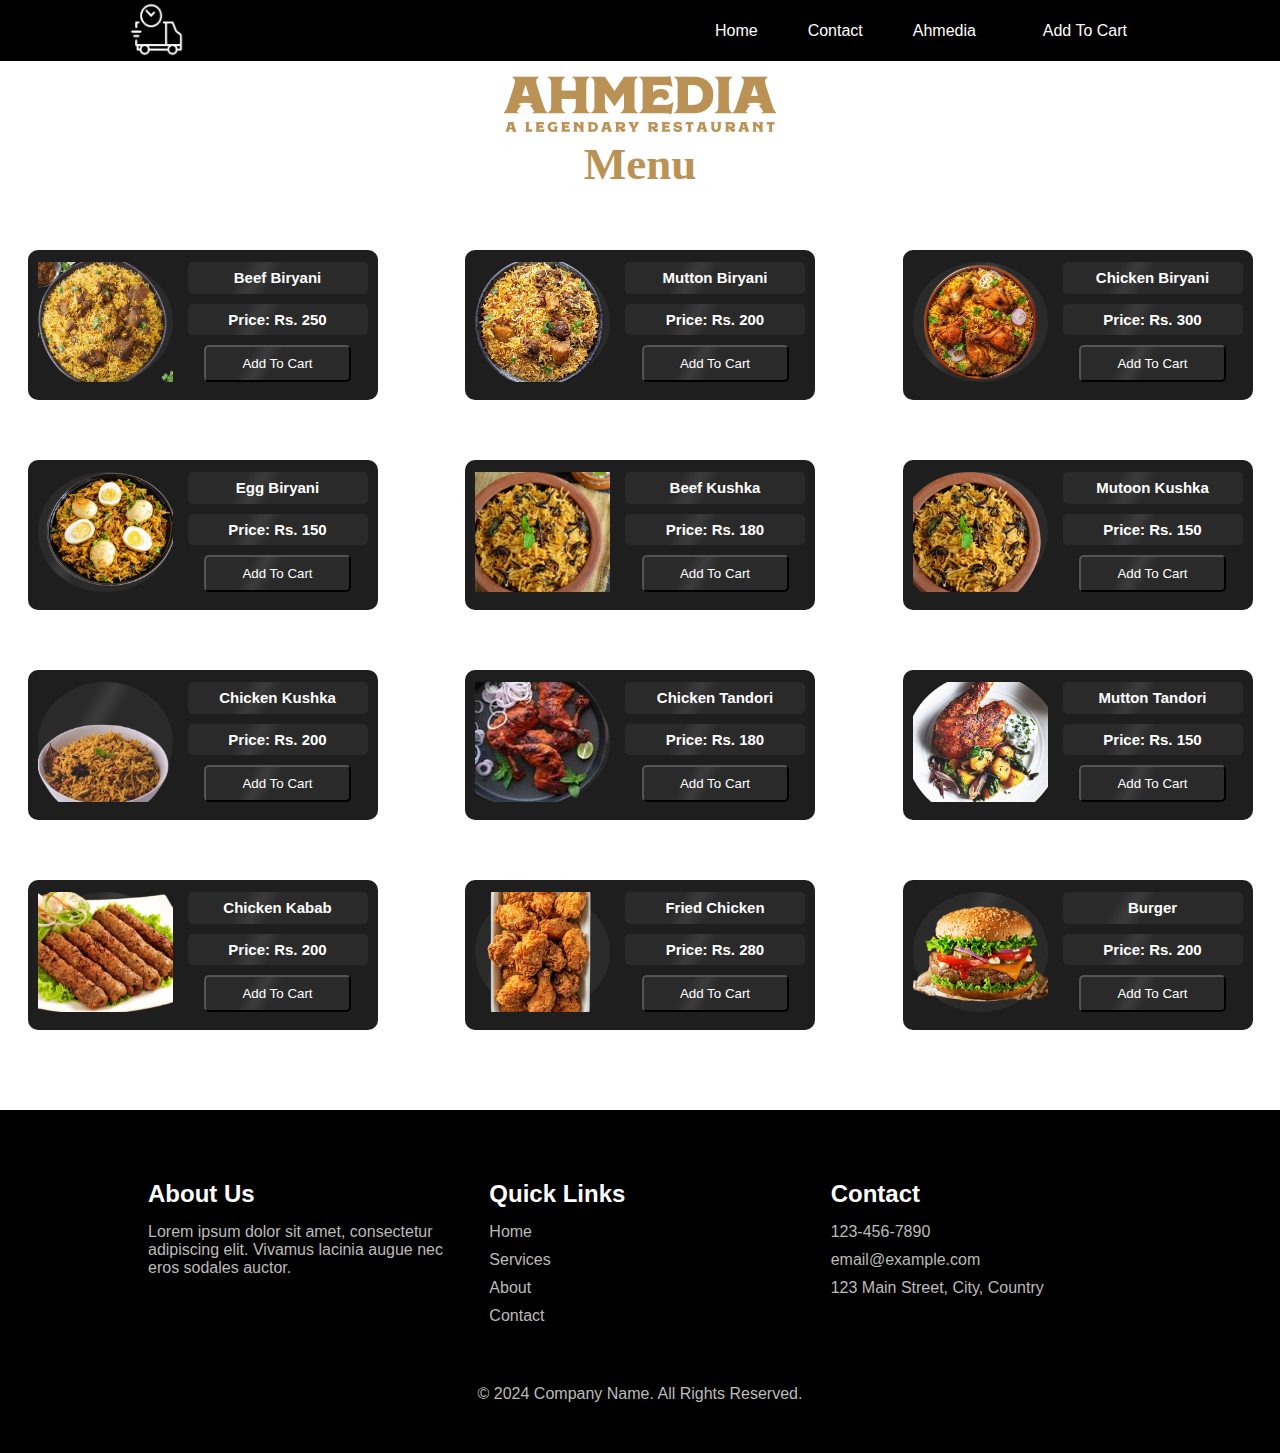
<file: ahmedia.html>
<!DOCTYPE html>
<html lang="en">

<head>
    <meta charset="UTF-8">
    <meta name="viewport" content="width=device-width, initial-scale=1.0">
    <title>Document</title>
    <link rel="stylesheet" href="hotel.css">
</head>

<body>

    <!-- --------------------navigation bar------------------------ -->

    <nav class="navbar">
        <div class="logo">
            <img src="image of img/Product_Delivery_Truck_White_Icon_HD_PNG-removebg-preview.png" alt="">
        </div>
        <div class="search-container">
            <!-- <input type="text" class="search-input" placeholder="Search..."> -->
        </div>
        <div class="menu-toggle" id="mobile-menu">
            <span class="bar"></span>
            <span class="bar"></span>
            <span class="bar"></span>
        </div>
        <ul class="nav-links">
            <li><a href="index.html">Home</a></li>
            <li><a href="contact.html">Contact</a></li>
            <li class="dropdown">
                <a href="ahmedia.html" class="dropbtn">Ahmedia</a>
                <ul class="dropdown-content" style="list-style:none;;">
                    <li><a href="zaitoon.html">Zaitoon</a></li>
                    <li><a href="saisangeeth.html">Sai Sangeet</a></li>
                    <li><a href="star.html">Star Biryani</a></li>
                    <li><a href="rahman.html">Rahmaniya</a></li>
                </ul>
            </li>
            <li><a href="cart.html">Add To Cart</a></li>
        </ul>
    </nav>

    <!-- ----------------------------main page------------------------------>


    <section class="about-home" style="margin-top: 70px;">
        <img src="image of img/ahmedia-logo.png" alt="">
        <h1>Menu</h1>
    </section>
    <!-- -----------------------------------------food cards---------------------------------- -->

    <div class="cards-container">

        <div class="product">
            <div class="product-image"><img src="food non-veg/Mutton_Biryani_Recipe-removebg-preview.png" alt=""></div>
            <div class="product-details">
                <h1 class="product-name">Beef Biryani</h1>
                <h1 class="product-price">Price: Rs. 250</h1>
                <button class="add-to-cart-btn" onclick="addToCart('Beef Biryani', 250)">Add To Cart</button>
            </div>
        </div>

        <div class="product">
            <div class="product-image"><img src="food non-veg/mutton-biryani.png" alt=""></div>
            <div class="product-details">
                <h1 class="product-name">Mutton Biryani</h1>
                <h1 class="product-price">Price: Rs. 200</h1>
                <button class="add-to-cart-btn" onclick="addToCart('Mutton Biryani', 200)">Add To Cart</button>
            </div>
        </div>

        <div class="product">
            <div class="product-image"><img src="food non-veg/chicken-biryani.png" alt=""></div>
            <div class="product-details">
                <h1 class="product-name">Chicken Biryani</h1>
                <h1 class="product-price">Price: Rs. 300</h1>
                <button class="add-to-cart-btn" onclick="addToCart('Chicken Biryani', 300)">Add To Cart</button>
            </div>
        </div>

        <div class="product">
            <div class="product-image"><img src="food non-veg/Egg_Biryani-removebg-preview.png" alt=""></div>
            <div class="product-details">
                <h1 class="product-name">Egg Biryani</h1>
                <h1 class="product-price">Price: Rs. 150</h1>
                <button class="add-to-cart-btn" onclick="addToCart('Egg Biryani', 150)">Add To Cart</button>
            </div>
        </div>

        <div class="product">
            <div class="product-image"><img
                    src="food non-veg/Kuska Biryani _ Kuska Rice using Dum Method - Tickling Palates.jpeg" alt=""></div>
            <div class="product-details">
                <h1 class="product-name">Beef Kushka</h1>
                <h1 class="product-price">Price: Rs. 180</h1>
                <button class="add-to-cart-btn" onclick="addToCart('Beef Kushka', 180)">Add To Cart</button>
            </div>
        </div>

        <div class="product">
            <div class="product-image"><img
                    src="food non-veg/Kuska_Biryani___Kuska_Rice_using_Dum_Method_-_Tickling_Palates-removebg-preview.png"
                    alt=""></div>
            <div class="product-details">
                <h1 class="product-name">Mutoon Kushka</h1>
                <h1 class="product-price">Price: Rs. 150</h1>
                <button class="add-to-cart-btn" onclick="addToCart('Mutoon Kushka', 150)">Add To Cart</button>
            </div>
        </div>

        <div class="product">
            <div class="product-image"><img
                    src="food non-veg/Kuska_Rice_Recipe__Plain_Biryani__-_Spice_Up_The_Curry-removebg-preview.png"
                    alt=""></div>
            <div class="product-details">
                <h1 class="product-name">Chicken Kushka</h1>
                <h1 class="product-price">Price: Rs. 200</h1>
                <button class="add-to-cart-btn" onclick="addToCart('Chicken Kushka', 200)">Add To Cart</button>
            </div>
        </div>

        <div class="product">
            <div class="product-image"><img src="food non-veg/chicken_tandoori_half-removebg-preview.png" alt=""></div>
            <div class="product-details">
                <h1 class="product-name">Chicken Tandori</h1>
                <h1 class="product-price">Price: Rs. 180</h1>
                <button class="add-to-cart-btn" onclick="addToCart('Chicken Tandori', 180)">Add To Cart</button>
            </div>
        </div>

        <div class="product">
            <div class="product-image"><img src="food non-veg/chicken_chilly-removebg-preview (1).png" alt=""></div>
            <div class="product-details">
                <h1 class="product-name">Mutton Tandori</h1>
                <h1 class="product-price">Price: Rs. 150</h1>
                <button class="add-to-cart-btn" onclick="addToCart('Mutton Tandori', 150)">Add To Cart</button>
            </div>
        </div>

        <div class="product">
            <div class="product-image"><img src="food non-veg/chicken_seekh_kabab-removebg-preview.png" alt=""></div>
            <div class="product-details">
                <h1 class="product-name">Chicken Kabab</h1>
                <h1 class="product-price">Price: Rs. 200</h1>
                <button class="add-to-cart-btn" onclick="addToCart('Chicken Kabab', 200)">Add To Cart</button>
            </div>
        </div>

        <div class="product">
            <div class="product-image"><img src="food non-veg/Fried-Chicken.png" alt=""></div>
            <div class="product-details">
                <h1 class="product-name">Fried Chicken</h1>
                <h1 class="product-price">Price: Rs. 280</h1>
                <button class="add-to-cart-btn" onclick="addToCart('Fried Chicken', 280)">Add To Cart</button>
            </div>
        </div>

        <div class="product">
            <div class="product-image"><img src="main-page-food/burger.png" alt=""></div>
            <div class="product-details">
                <h1 class="product-name">Burger</h1>
                <h1 class="product-price">Price: Rs. 200</h1>
                <button class="add-to-cart-btn" onclick="addToCart('Burger', 200)">Add To Cart</button>
            </div>
        </div>
    </div>

    <!-- -----------------------------footer secti0n------------------------ -->

    <footer class="footer">
        <div class="footer-content">
            <div class="footer-section about">
                <h2>About Us</h2>
                <p>Lorem ipsum dolor sit amet, consectetur adipiscing elit. Vivamus lacinia augue nec eros sodales
                    auctor.</p>
            </div>
            <div class="footer-section links">
                <h2>Quick Links</h2>
                <ul>
                    <li><a href="#">Home</a></li>
                    <li><a href="#">Services</a></li>
                    <li><a href="#">About</a></li>
                    <li><a href="#">Contact</a></li>
                </ul>
            </div>
            <div class="footer-section contact">
                <h2>Contact</h2>
                <ul>
                    <li><i class="fa fa-phone"></i> 123-456-7890</li>
                    <li><i class="fa fa-envelope"></i> email@example.com</li>
                    <li><i class="fa fa-map-marker"></i> 123 Main Street, City, Country</li>
                </ul>
            </div>
        </div>
        <div class="footer-bottom">
            <p>&copy; 2024 Company Name. All Rights Reserved.</p>
            <div class="social-icons">
                <a href="#" class="social-icon"><i class="fab fa-facebook-f"></i></a>
                <a href="#" class="social-icon"><i class="fab fa-twitter"></i></a>
                <a href="#" class="social-icon"><i class="fab fa-linkedin-in"></i></a>
                <a href="#" class="social-icon"><i class="fab fa-instagram"></i></a>
            </div>
        </div>
    </footer>



    <script>
//  -------------------------hamburger-----------------

        const mobileMenu = document.getElementById('mobile-menu');
        const navLinks = document.querySelector('.nav-links');

        mobileMenu.addEventListener('click', () => {
            navLinks.classList.toggle('active');
        });

        // ---------------------------------------card function----------------

        const cart = JSON.parse(localStorage.getItem('cart')) || [];

        function addToCart(itemName, itemPrice) {
            cart.push({ name: itemName, price: itemPrice });
            localStorage.setItem('cart', JSON.stringify(cart));
            alert(`${itemName} added to cart!`);
        }
    </script>
</body>

</html>
</file>
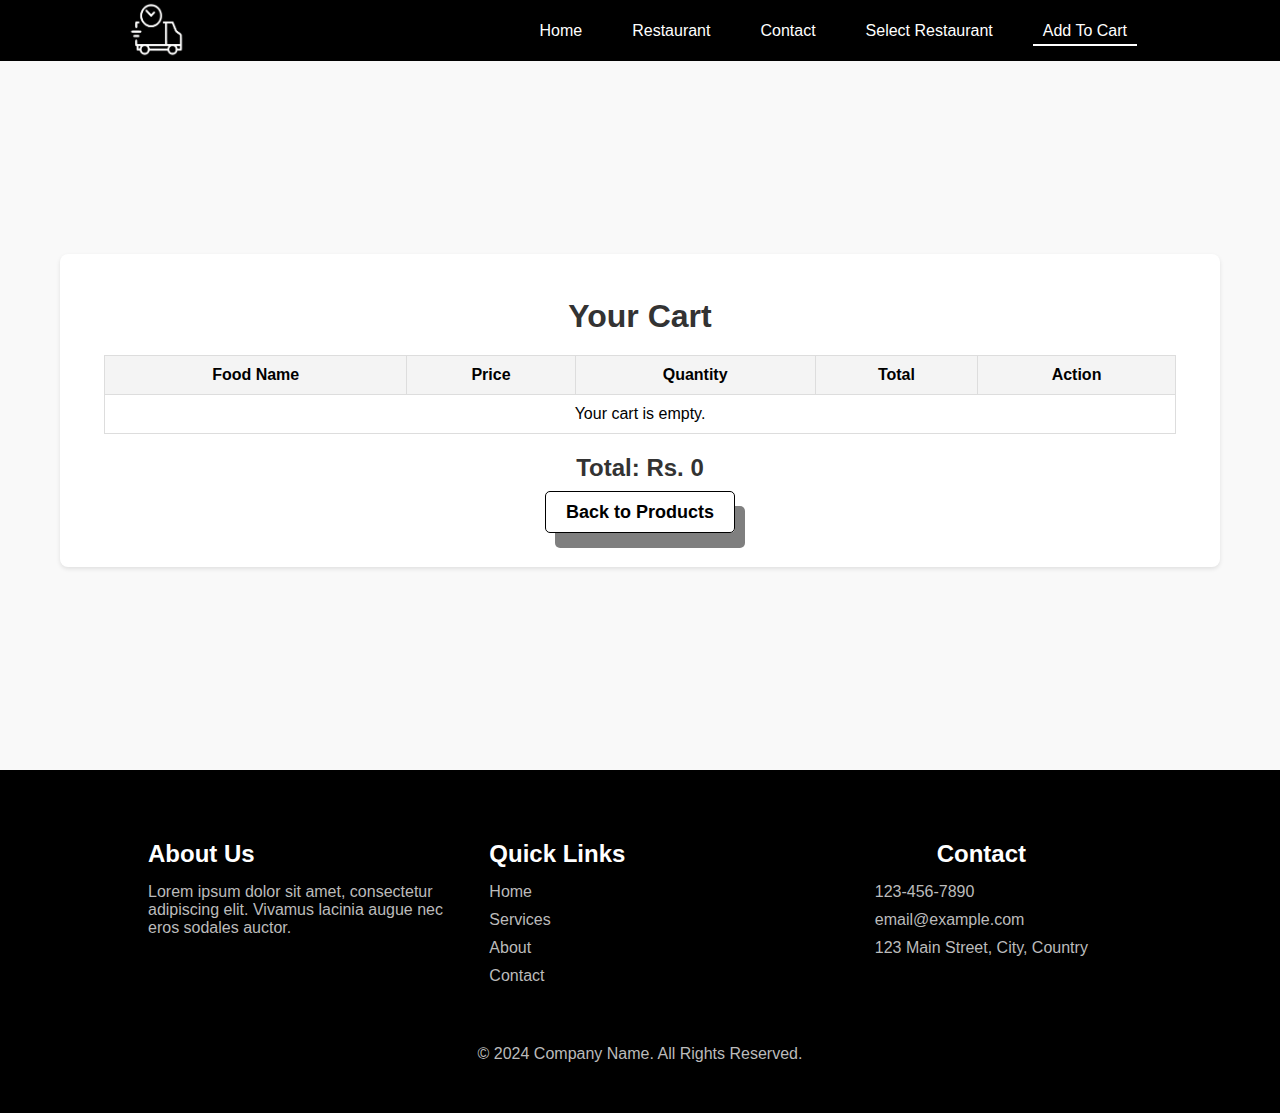
<file: cart.html>
<!DOCTYPE html>
<html lang="en">

<head>
    <meta charset="UTF-8">
    <meta name="viewport" content="width=device-width, initial-scale=1.0">
    <title>Cart Page</title>
    <link rel="stylesheet" href="style.css">
    <style>
        .cart-page {
            padding: 20px;
            max-width: 1200px;
            margin: 0 auto;
        }

        .cart-container {
            /* height: auto; */
            background: #fff;
            padding: 44px;
            border-radius: 8px;
            box-shadow: 0 2px 4px rgba(0, 0, 0, 0.1);
        }

        h1 {
            text-align: center;
            color: #333;
        }

        #cart-items {
            margin-top: 20px;
            border-collapse: collapse;
            width: 100%;
        }

        #cart-items th,
        #cart-items td {
            border: 1px solid #ddd;
            padding: 10px;
            text-align: center;
        }

        #cart-items th {
            background-color: #f4f4f4;
            font-weight: bold;
        }

        .total {
            text-align: center;
            font-size: 1.5rem;
            margin-top: 20px;
            color: #333;
        }

        .back-link {
            margin-top: 20px;
            text-align: center;
        }

        .back-link a {
            text-decoration: none;
            color: #000;
            font-weight: bold;
        }

        .quantity-buttons {
            display: flex;
            justify-content: center;
            align-items: center;
            gap: 10px;
        }

        .quantity-buttons button {
            padding: 5px 10px;
            background-color: #ff6f61;
            color: #fff;
            border: none;
            border-radius: 5px;
            cursor: pointer;
        }

        .quantity-buttons button:hover {
            background-color: #e0554e;
        }
    </style>
</head>

<body style="font-family: Arial, sans-serif;background: #f9f9f9;">
    <!-- --------------------naivation bar------------------- -->
    <nav class="navbar">
        <div class="logo">
            <img src="image of img/Product_Delivery_Truck_White_Icon_HD_PNG-removebg-preview.png" alt="">
        </div>
        <div class="search-container">
            <!-- <input type="text" class="search-input" placeholder="Search..."> -->
        </div>
        <div class="menu-toggle" id="mobile-menu">
            <span class="bar"></span>
            <span class="bar"></span>
            <span class="bar"></span>
        </div>
        <ul class="nav-links">
            <li><a href="index.html">Home</a></li>
            <!-- <li><a href="#">Portfolio</a></li> -->
            <li><a href="services.html">Restaurant</a></li>
            <li><a href="contact.html">Contact</a></li>
            <li class="dropdown">
                <a href="ahmedia.html" class="dropbtn">Select Restaurant</a>
                <ul class="dropdown-content" style="list-style:none;;">
                    <li><a href="ahmedia.html">Ahmedia</a></li>
                    <a href="zaitoon.html">Zaitoon</a>
                    <li><a href="saisangeeth.html">Sai Sangeet</a></li>
                    <li><a href="star.html">Star Biryani</a></li>
                    <li><a href="rahman.html">Rahmaniya</a></li>
                </ul>
            </li>
            <li><a href="cart.html" class="active">Add To Cart</a></li>
        </ul>
    </nav>
    <!-- ------------------------cart section--------------------------- -->

    <div class="cart-page" style="margin-top: 50px;">
        <div class="cart-container">
            <h1>Your Cart</h1>
            <table id="cart-items">
                <thead>
                    <tr>
                        <th>Food Name</th>
                        <th>Price</th>
                        <th>Quantity</th>
                        <th>Total</th>
                        <th>Action</th>
                    </tr>
                </thead>
                <tbody></tbody>
            </table>
            <div id="total-amount" class="total">Total: Rs. 0</div>
            <div class="back-link">
                <a href="home.html">Back to Products</a>
            </div>
        </div>
    </div>
    <!-- -----------------------------footer section---------------------------- -->

    <footer class="footer">
        <div class="footer-content">
            <div class="footer-section about">
                <h2>About Us</h2>
                <p>Lorem ipsum dolor sit amet, consectetur adipiscing elit. Vivamus lacinia augue nec eros sodales
                    auctor.</p>
            </div>
            <div class="footer-section links">
                <h2>Quick Links</h2>
                <ul>
                    <li><a href="#">Home</a></li>
                    <li><a href="#">Services</a></li>
                    <li><a href="#">About</a></li>
                    <li><a href="#">Contact</a></li>
                </ul>
            </div>
            <div class="footer-section contact">
                <h2>Contact</h2>
                <ul>
                    <li><i class="fa fa-phone"></i> 123-456-7890</li>
                    <li><i class="fa fa-envelope"></i> email@example.com</li>
                    <li><i class="fa fa-map-marker"></i> 123 Main Street, City, Country</li>
                </ul>
            </div>
        </div>
        <div class="footer-bottom">
            <p>&copy; 2024 Company Name. All Rights Reserved.</p>
            <div class="social-icons">
                <a href="#" class="social-icon"><i class="fab fa-facebook-f"></i></a>
                <a href="#" class="social-icon"><i class="fab fa-twitter"></i></a>
                <a href="#" class="social-icon"><i class="fab fa-linkedin-in"></i></a>
                <a href="#" class="social-icon"><i class="fab fa-instagram"></i></a>
            </div>
        </div>
    </footer>






    <script>
        // ------------------------navigation-----------------------
        const mobileMenu = document.getElementById('mobile-menu');
        const navLinks = document.querySelector('.nav-links');

        mobileMenu.addEventListener('click', () => {
            navLinks.classList.toggle('active');
        });

        // --------------------------cart function-------------------
        const cart = JSON.parse(localStorage.getItem('cart')) || [];

        function renderCart() {
            const cartItemsBody = document.querySelector('#cart-items tbody');
            const totalAmount = document.getElementById('total-amount');
            cartItemsBody.innerHTML = '';

            if (cart.length === 0) {
                cartItemsBody.innerHTML = '<tr><td colspan="5">Your cart is empty.</td></tr>';
                totalAmount.textContent = 'Total: Rs. 0';
                return;
            }

            let grandTotal = 0;

            cart.forEach((item, index) => {
                // Validate item fields
                const name = item.name || "Unnamed Item";
                const price = item.price > 0 ? item.price : 0;
                const quantity = item.quantity > 0 ? item.quantity : 1;

                const total = price * quantity; // Calculate total based on validated values
                grandTotal += total;

                const row = document.createElement('tr');

                row.innerHTML = `
               <td>${name}</td>
               <td>Rs. ${price}</td>
               <td>
                   <div class="quantity-buttons">
                       <button onclick="decrementQuantity(${index})">-</button>
                       <span>${quantity}</span>
                       <button onclick="incrementQuantity(${index})">+</button>
                   </div>
               </td>
               <td>Rs. ${total}</td>
               <td><button onclick="removeFromCart(${index})">Remove</button></td>
           `;

                cartItemsBody.appendChild(row);
            });

            totalAmount.textContent = `Total: Rs. ${grandTotal}`;
        }

        function incrementQuantity(index) {
            // Ensure quantity is initialized properly
            cart[index].quantity = cart[index].quantity > 0 ? cart[index].quantity + 1 : 1;

            // Persist updated cart to localStorage
            localStorage.setItem('cart', JSON.stringify(cart));
            renderCart();
        }

        function decrementQuantity(index) {
            if (cart[index].quantity > 1) {
                cart[index].quantity -= 1;
            } else {
                cart[index].quantity = 1; // Prevent quantity from going below 1
            }

            // Persist updated cart to localStorage
            localStorage.setItem('cart', JSON.stringify(cart));
            renderCart();
        }

        function removeFromCart(index) {
            cart.splice(index, 1); // Remove item from cart
            localStorage.setItem('cart', JSON.stringify(cart));
            renderCart();
        }

        // Initial render
        renderCart();

    </script>
</body>

</html>
</file>
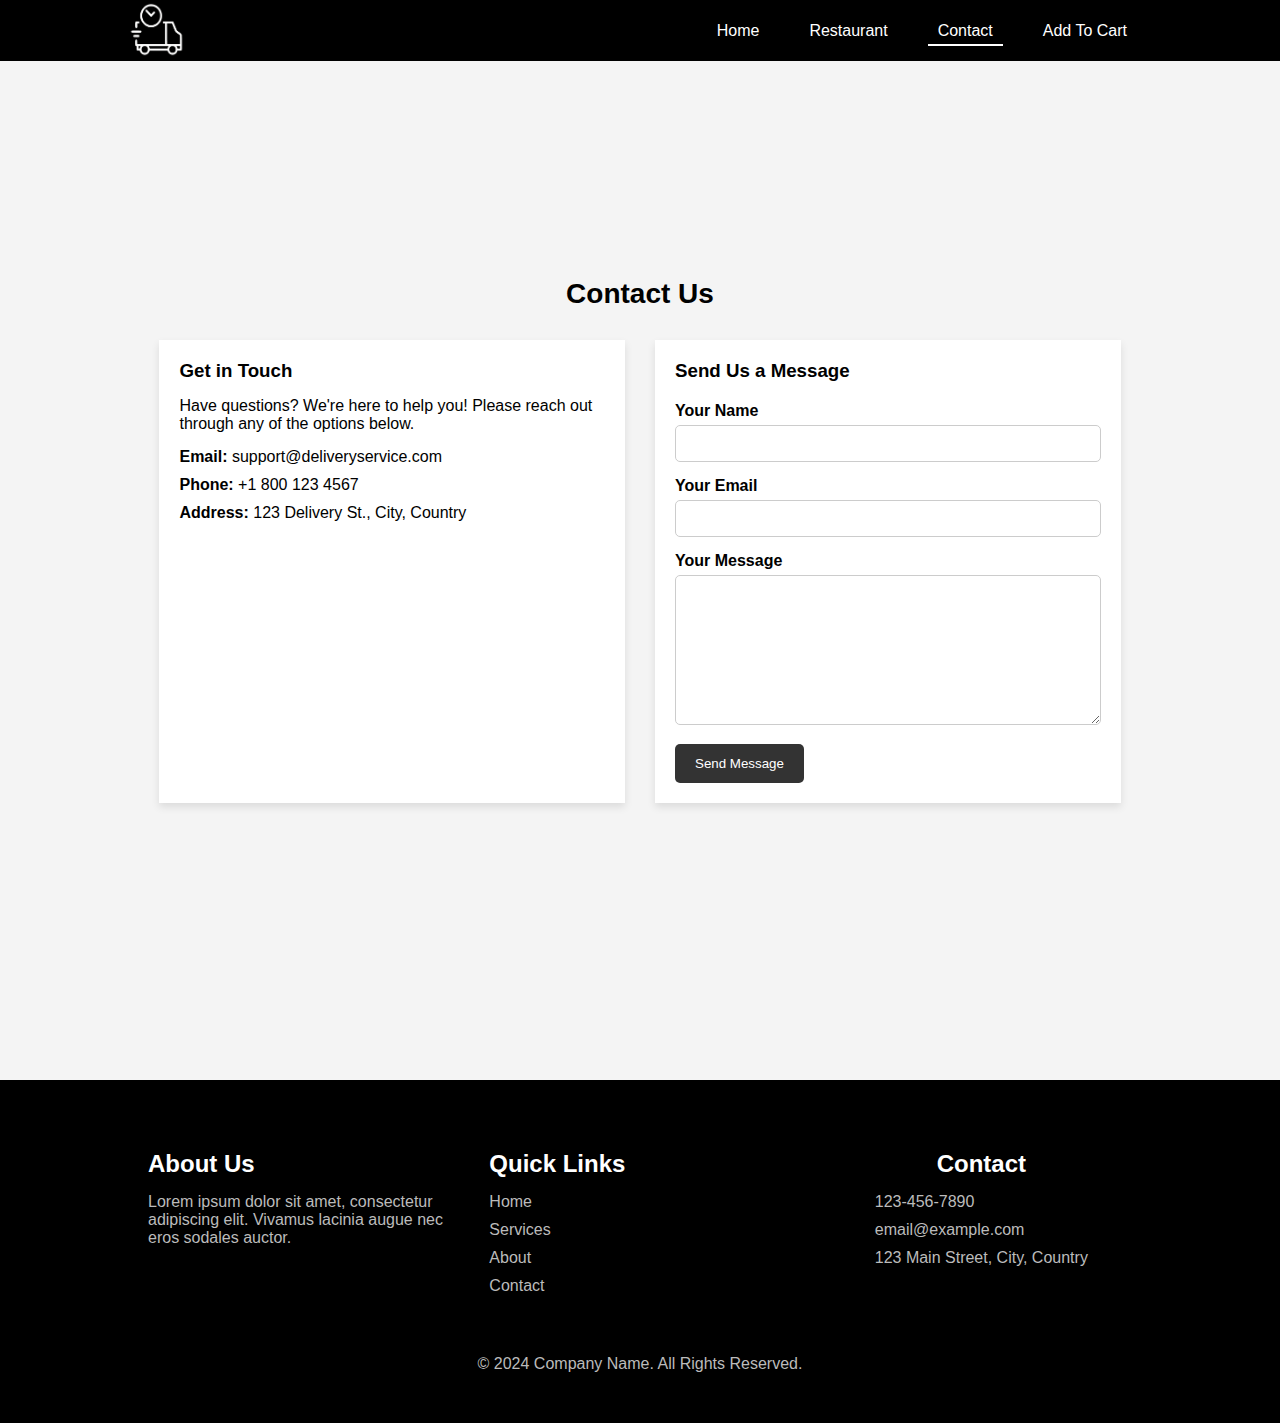
<file: contact.html>
<!DOCTYPE html>
<html lang="en">

<head>
    <meta charset="UTF-8">
    <meta name="viewport" content="width=device-width, initial-scale=1.0">
    <title>Document</title>
    <link rel="stylesheet" href="style.css">
</head>

<body>

    <!-- --------------------naivation bar------------------- -->
    <nav class="navbar">
        <div class="logo">
            <img src="image of img/Product_Delivery_Truck_White_Icon_HD_PNG-removebg-preview.png" alt="">
        </div>
        <div class="search-container">
            <!-- <input type="text" class="search-input" placeholder="Search..."> -->
        </div>
        <div class="menu-toggle" id="mobile-menu">
            <span class="bar"></span>
            <span class="bar"></span>
            <span class="bar"></span>
        </div>
        <ul class="nav-links">
            <li><a href="index.html">Home</a></li>
            <!-- <li><a href="#">Portfolio</a></li> -->
            <li><a href="services.html">Restaurant</a></li>
            <li><a href="contact.html" class="active">Contact</a></li>
            <li><a href="cart.html">Add To Cart</a></li>
        </ul>
    </nav>

    <!-- ================================main--------------------------------- -->
    <main class="contact-main">
        <section class="contact-section">
            <h2>Contact Us</h2>
            <div class="contact-container">
                <div class="contact-info">
                    <h3>Get in Touch</h3>
                    <p>Have questions? We're here to help you! Please reach out through any of the options below.</p>
                    <ul>
                        <li><strong>Email:</strong> support@deliveryservice.com</li>
                        <li><strong>Phone:</strong> +1 800 123 4567</li>
                        <li><strong>Address:</strong> 123 Delivery St., City, Country</li>
                    </ul>
                </div>
                <div class="contact-form">
                    <h3>Send Us a Message</h3>
                    <form action="#">
                        <div class="form-group">
                            <label for="name">Your Name</label>
                            <input type="text" id="name" name="name" required>
                        </div>
                        <div class="form-group">
                            <label for="email">Your Email</label>
                            <input type="email" id="email" name="email" required>
                        </div>
                        <div class="form-group">
                            <label for="message">Your Message</label>
                            <textarea id="message" name="message" required></textarea>
                        </div>
                        <button type="submit">Send Message</button>
                    </form>
                </div>
            </div>
        </section>
    </main>

    <!-- ----------------------------------------------footer section---------------------------- -->

    <footer class="footer">
        <div class="footer-content">
            <div class="footer-section about">
                <h2>About Us</h2>
                <p>Lorem ipsum dolor sit amet, consectetur adipiscing elit. Vivamus lacinia augue nec eros sodales
                    auctor.</p>
            </div>
            <div class="footer-section links">
                <h2>Quick Links</h2>
                <ul>
                    <li><a href="#">Home</a></li>
                    <li><a href="#">Services</a></li>
                    <li><a href="#">About</a></li>
                    <li><a href="#">Contact</a></li>
                </ul>
            </div>
            <div class="footer-section contact">
                <h2>Contact</h2>
                <ul>
                    <li><i class="fa fa-phone"></i> 123-456-7890</li>
                    <li><i class="fa fa-envelope"></i> email@example.com</li>
                    <li><i class="fa fa-map-marker"></i> 123 Main Street, City, Country</li>
                </ul>
            </div>
        </div>
        <div class="footer-bottom">
            <p>&copy; 2024 Company Name. All Rights Reserved.</p>
            <div class="social-icons">
                <a href="#" class="social-icon"><i class="fab fa-facebook-f"></i></a>
                <a href="#" class="social-icon"><i class="fab fa-twitter"></i></a>
                <a href="#" class="social-icon"><i class="fab fa-linkedin-in"></i></a>
                <a href="#" class="social-icon"><i class="fab fa-instagram"></i></a>
            </div>
        </div>
    </footer>

    <script src="java.js"></script>
</body>

</html>
</file>
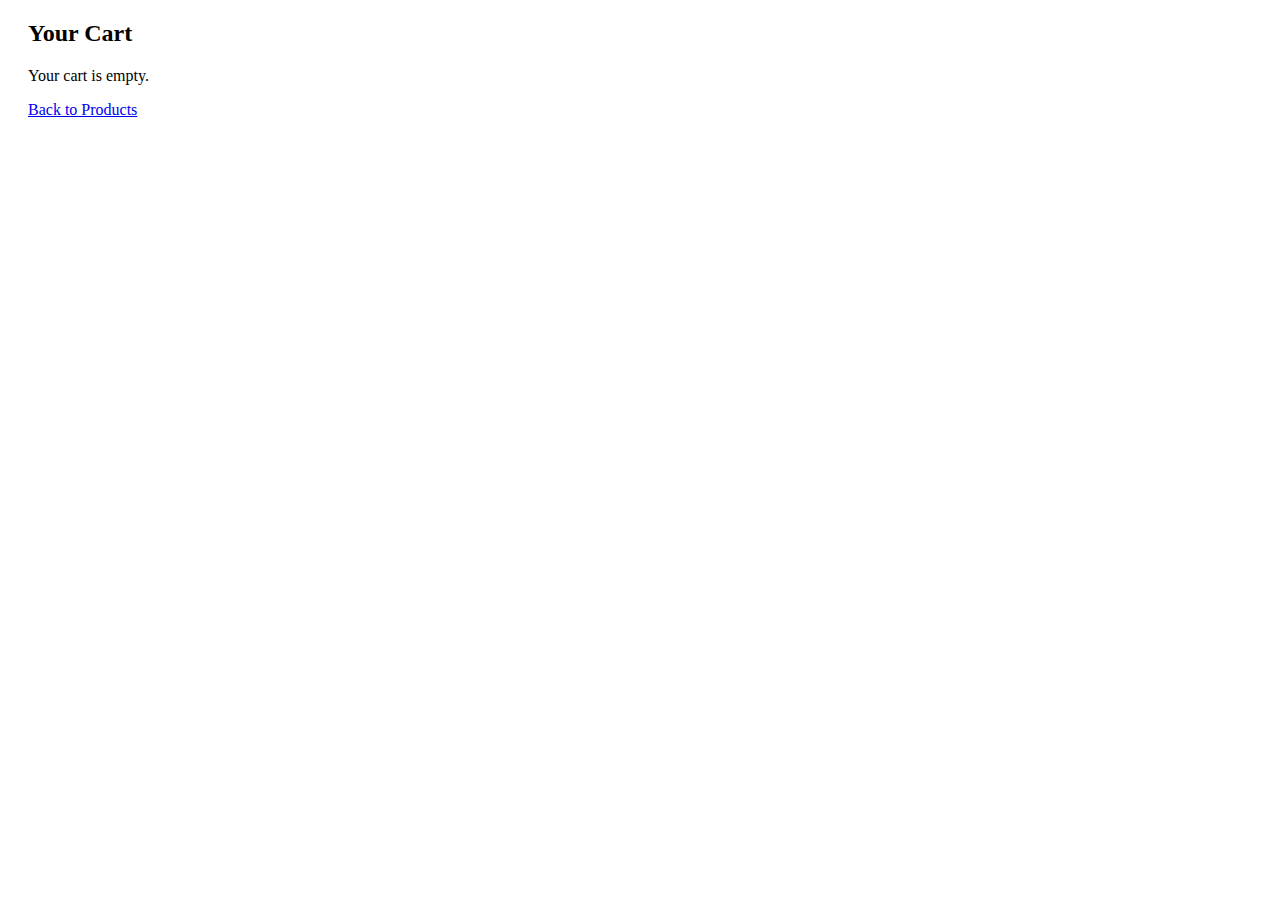
<file: just.html>
<!DOCTYPE html>
<html lang="en">
<head>
    <meta charset="UTF-8">
    <meta name="viewport" content="width=device-width, initial-scale=1.0">
    <title>Cart Page</title>
    <style>
             .cards-container {
            width: 100%;
            height: auto;
            min-height: 100vh;
            display: flex;
            flex-wrap: wrap;
            justify-content: space-evenly;
            align-items: center;
            gap: 60px;
            align-content: center;
            margin-bottom: 20px;
        }

        .card {
            width: 350px;
            height: 150px;
            border-radius: 10px;
            background: #1e1e1e;
            box-shadow: 0 1px 25px rgba(255, 255, 255, 0.1);
            display: flex;
            flex-direction: row;
            justify-content: space-between;
            padding: 12px 10px;
        }

        .card-1 {
            width: 135px;
            height: 120px;
            background: linear-gradient(120deg,
                    #2a2a2a 30%,
                    #3a3a3a 38%,
                    #3a3a3a 40%,
                    #2a2a2a 48%);
            border-radius: 50%;
            background-size: 200% 100%;
            background-position: 100% 0;
            animation: load89234 2s infinite;
        }

        .card-1 img {
            width: 100%;
            height: 100%;
            object-fit: cover;
        }

        .card-2 {
            width: 180px;
            height: 120px;
            display: flex;
            flex-direction: column;
            justify-content: center;
            align-items: center;
            gap: 10px;
        }

        .h1, .h2 {
            width: 100%;
            height: 35px;
            border-radius: 5px;
            background: linear-gradient(120deg,
                    #2a2a2a 30%,
                    #3a3a3a 38%,
                    #3a3a3a 40%,
                    #2a2a2a 48%);
            animation: load89234 2s infinite;
            display: flex;
            justify-content: center;
            align-items: center;
            color: #fff;
            font-size: 15px;
        }

        .card-2 button {
            width: 147px;
            height: 40px;
            color: white;
            border-radius: 5px;
            background: linear-gradient(120deg,
                    #2a2a2a 30%,
                    #3a3a3a 38%,
                    #3a3a3a 40%,
                    #2a2a2a 48%);
            animation: load89234 2s infinite;
        }

        .card-2 button:hover {
            color: black;
            background: linear-gradient(120deg, #e5e5e5 30%, #f0f0f0 38%, #f0f0f0 40%, #e5e5e5 48%);
        }

        .cart-page {
            margin: 20px;
        }

        .cart-item {
            margin-bottom: 15px;
            background: #f0f0f0;
            padding: 10px;
            border-radius: 5px;
            display: flex;
            justify-content: space-between;
            align-items: center;
        }

        .cart-page button {
            color: white;
            background: #1e1e1e;
            border: none;
            border-radius: 5px;
            padding: 5px 10px;
            cursor: pointer;
        }

        .cart-page button:hover {
            background: #3a3a3a;
        }
    </style>
</head>
<body>

<div class="cart-page">
    <h2>Your Cart</h2>
    <div id="cart-items"></div>
    <a href="judt.html">Back to Products</a>
</div>

<script>
    function renderCart() {
        const cart = JSON.parse(localStorage.getItem('cart')) || [];
        const cartItems = document.getElementById('cart-items');
        cartItems.innerHTML = '';

        if (cart.length === 0) {
            cartItems.innerHTML = '<p>Your cart is empty.</p>';
            return;
        }

        cart.forEach((item, index) => {
            const cartItem = document.createElement('div');
            cartItem.className = 'cart-item';
            cartItem.innerHTML = `
                <span>${item.name} - Rs.${item.price}</span>
                <button onclick="removeFromCart(${index})">Remove</button>
            `;
            cartItems.appendChild(cartItem);
        });
    }

    function removeFromCart(index) {
        let cart = JSON.parse(localStorage.getItem('cart')) || [];
        cart.splice(index, 1);
        localStorage.setItem('cart', JSON.stringify(cart));
        renderCart();
    }

    document.addEventListener('DOMContentLoaded', renderCart);
</script>

</body>
</html>
</file>
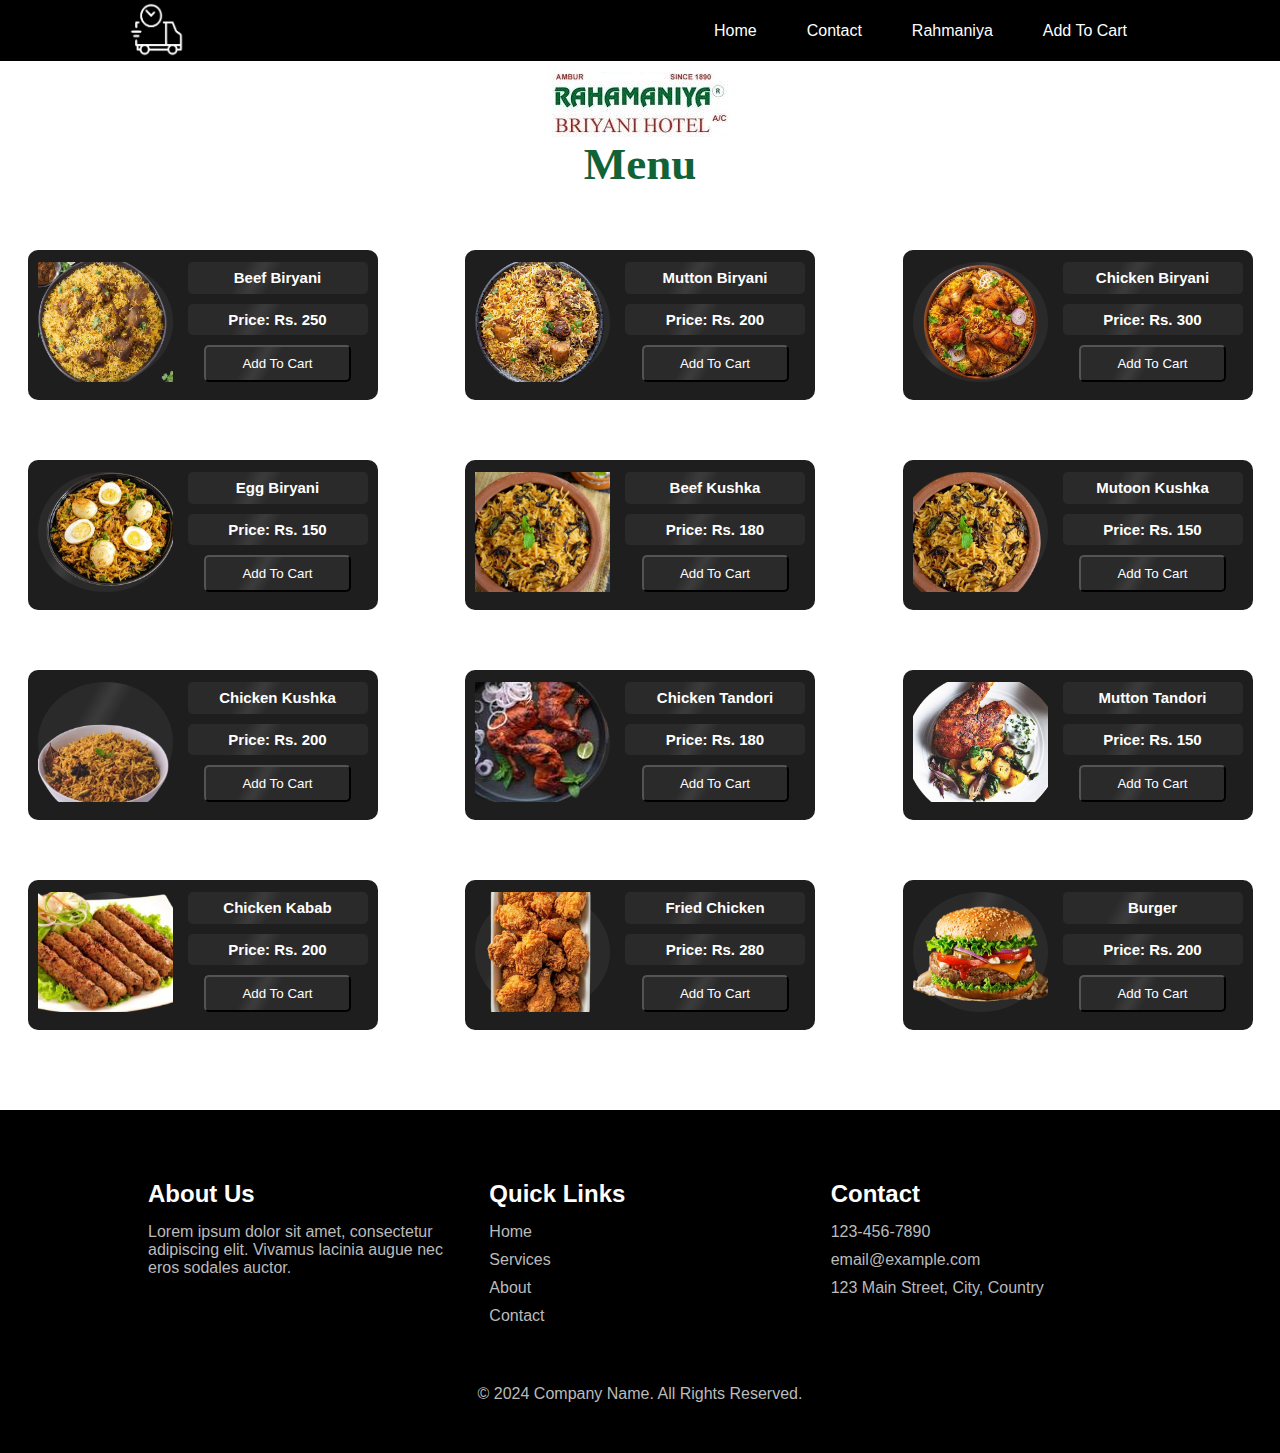
<file: rahman.html>
<!DOCTYPE html>
<html lang="en">

<head>
    <meta charset="UTF-8">
    <meta name="viewport" content="width=device-width, initial-scale=1.0">
    <title>Document</title>
    <link rel="stylesheet" href="hotel.css">
</head>

<body>

    <!-- --------------------navigation bar------------------------ -->

    <nav class="navbar">
        <div class="logo">
            <img src="image of img/Product_Delivery_Truck_White_Icon_HD_PNG-removebg-preview.png" alt="">
        </div>
        <div class="search-container">
            <!-- <input type="text" class="search-input" placeholder="Search..."> -->
        </div>
        <div class="menu-toggle" id="mobile-menu">
            <span class="bar"></span>
            <span class="bar"></span>
            <span class="bar"></span>
        </div>
        <ul class="nav-links">
            <li><a href="index.html">Home</a></li>
            <li><a href="contact.html">Contact</a></li>
            <li class="dropdown">
                <a href="rahman.html">Rahmaniya</a>
                <ul class="dropdown-content" style="list-style:none;;">
                    <li><a href="zaitoon.html">Zaitoon</a></li>
                    <li><a href="saisangeeth.html">Sai Sangeet</a></li>
                    <li><a href="star.html">Star Biryani</a></li>
                    <li><a href="ahmedia.html">Ahmedia</a></li>
                </ul>
            </li>
            <li><a href="cart.html">Add To Cart</a></li>
        </ul>
    </nav>

    <!-- ----------------------------main page------------------------------>


    <section class="about-home" style="margin-top: 70px;">
        <img style="object-fit: scale-down" src="image of img/rahmaniya.jpeg" alt="">
        <h1 style="color: #126238;">Menu</h1>
    </section>
    <!-- -----------------------------------------food cards---------------------------------- -->

    <div class="cards-container">

        <div class="product">
            <div class="product-image"><img src="food non-veg/Mutton_Biryani_Recipe-removebg-preview.png" alt=""></div>
            <div class="product-details">
                <h1 class="product-name">Beef Biryani</h1>
                <h1 class="product-price">Price: Rs. 250</h1>
                <button class="add-to-cart-btn" onclick="addToCart('Beef Biryani', 250)">Add To Cart</button>
            </div>
        </div>

        <div class="product">
            <div class="product-image"><img src="food non-veg/mutton-biryani.png" alt=""></div>
            <div class="product-details">
                <h1 class="product-name">Mutton Biryani</h1>
                <h1 class="product-price">Price: Rs. 200</h1>
                <button class="add-to-cart-btn" onclick="addToCart('Mutton Biryani', 200)">Add To Cart</button>
            </div>
        </div>

        <div class="product">
            <div class="product-image"><img src="food non-veg/chicken-biryani.png" alt=""></div>
            <div class="product-details">
                <h1 class="product-name">Chicken Biryani</h1>
                <h1 class="product-price">Price: Rs. 300</h1>
                <button class="add-to-cart-btn" onclick="addToCart('Chicken Biryani', 300)">Add To Cart</button>
            </div>
        </div>

        <div class="product">
            <div class="product-image"><img src="food non-veg/Egg_Biryani-removebg-preview.png" alt=""></div>
            <div class="product-details">
                <h1 class="product-name">Egg Biryani</h1>
                <h1 class="product-price">Price: Rs. 150</h1>
                <button class="add-to-cart-btn" onclick="addToCart('Egg Biryani', 150)">Add To Cart</button>
            </div>
        </div>

        <div class="product">
            <div class="product-image"><img
                    src="food non-veg/Kuska Biryani _ Kuska Rice using Dum Method - Tickling Palates.jpeg" alt=""></div>
            <div class="product-details">
                <h1 class="product-name">Beef Kushka</h1>
                <h1 class="product-price">Price: Rs. 180</h1>
                <button class="add-to-cart-btn" onclick="addToCart('Beef Kushka', 180)">Add To Cart</button>
            </div>
        </div>

        <div class="product">
            <div class="product-image"><img
                    src="food non-veg/Kuska_Biryani___Kuska_Rice_using_Dum_Method_-_Tickling_Palates-removebg-preview.png"
                    alt=""></div>
            <div class="product-details">
                <h1 class="product-name">Mutoon Kushka</h1>
                <h1 class="product-price">Price: Rs. 150</h1>
                <button class="add-to-cart-btn" onclick="addToCart('Mutoon Kushka', 150)">Add To Cart</button>
            </div>
        </div>

        <div class="product">
            <div class="product-image"><img
                    src="food non-veg/Kuska_Rice_Recipe__Plain_Biryani__-_Spice_Up_The_Curry-removebg-preview.png"
                    alt=""></div>
            <div class="product-details">
                <h1 class="product-name">Chicken Kushka</h1>
                <h1 class="product-price">Price: Rs. 200</h1>
                <button class="add-to-cart-btn" onclick="addToCart('Chicken Kushka', 200)">Add To Cart</button>
            </div>
        </div>

        <div class="product">
            <div class="product-image"><img src="food non-veg/chicken_tandoori_half-removebg-preview.png" alt=""></div>
            <div class="product-details">
                <h1 class="product-name">Chicken Tandori</h1>
                <h1 class="product-price">Price: Rs. 180</h1>
                <button class="add-to-cart-btn" onclick="addToCart('Chicken Tandori', 180)">Add To Cart</button>
            </div>
        </div>

        <div class="product">
            <div class="product-image"><img src="food non-veg/chicken_chilly-removebg-preview (1).png" alt=""></div>
            <div class="product-details">
                <h1 class="product-name">Mutton Tandori</h1>
                <h1 class="product-price">Price: Rs. 150</h1>
                <button class="add-to-cart-btn" onclick="addToCart('Mutton Tandori', 150)">Add To Cart</button>
            </div>
        </div>

        <div class="product">
            <div class="product-image"><img src="food non-veg/chicken_seekh_kabab-removebg-preview.png" alt=""></div>
            <div class="product-details">
                <h1 class="product-name">Chicken Kabab</h1>
                <h1 class="product-price">Price: Rs. 200</h1>
                <button class="add-to-cart-btn" onclick="addToCart('Chicken Kabab', 200)">Add To Cart</button>
            </div>
        </div>

        <div class="product">
            <div class="product-image"><img src="food non-veg/Fried-Chicken.png" alt=""></div>
            <div class="product-details">
                <h1 class="product-name">Fried Chicken</h1>
                <h1 class="product-price">Price: Rs. 280</h1>
                <button class="add-to-cart-btn" onclick="addToCart('Fried Chicken', 280)">Add To Cart</button>
            </div>
        </div>

        <div class="product">
            <div class="product-image"><img src="main-page-food/burger.png" alt=""></div>
            <div class="product-details">
                <h1 class="product-name">Burger</h1>
                <h1 class="product-price">Price: Rs. 200</h1>
                <button class="add-to-cart-btn" onclick="addToCart('Burger', 200)">Add To Cart</button>
            </div>
        </div>
    </div>

    <!-- -----------------------------footer secti0n------------------------ -->

    <footer class="footer">
        <div class="footer-content">
            <div class="footer-section about">
                <h2>About Us</h2>
                <p>Lorem ipsum dolor sit amet, consectetur adipiscing elit. Vivamus lacinia augue nec eros sodales
                    auctor.</p>
            </div>
            <div class="footer-section links">
                <h2>Quick Links</h2>
                <ul>
                    <li><a href="#">Home</a></li>
                    <li><a href="#">Services</a></li>
                    <li><a href="#">About</a></li>
                    <li><a href="#">Contact</a></li>
                </ul>
            </div>
            <div class="footer-section contact">
                <h2>Contact</h2>
                <ul>
                    <li><i class="fa fa-phone"></i> 123-456-7890</li>
                    <li><i class="fa fa-envelope"></i> email@example.com</li>
                    <li><i class="fa fa-map-marker"></i> 123 Main Street, City, Country</li>
                </ul>
            </div>
        </div>
        <div class="footer-bottom">
            <p>&copy; 2024 Company Name. All Rights Reserved.</p>
            <div class="social-icons">
                <a href="#" class="social-icon"><i class="fab fa-facebook-f"></i></a>
                <a href="#" class="social-icon"><i class="fab fa-twitter"></i></a>
                <a href="#" class="social-icon"><i class="fab fa-linkedin-in"></i></a>
                <a href="#" class="social-icon"><i class="fab fa-instagram"></i></a>
            </div>
        </div>
    </footer>



    <script>
        //  -------------------------hamburger-----------------

        const mobileMenu = document.getElementById('mobile-menu');
        const navLinks = document.querySelector('.nav-links');

        mobileMenu.addEventListener('click', () => {
            navLinks.classList.toggle('active');
        });

        // ---------------------------------------card function----------------

        const cart = JSON.parse(localStorage.getItem('cart')) || [];

        function addToCart(itemName, itemPrice) {
            cart.push({ name: itemName, price: itemPrice });
            localStorage.setItem('cart', JSON.stringify(cart));
            alert(`${itemName} added to cart!`);
        }
    </script>

</body>

</html>
</file>
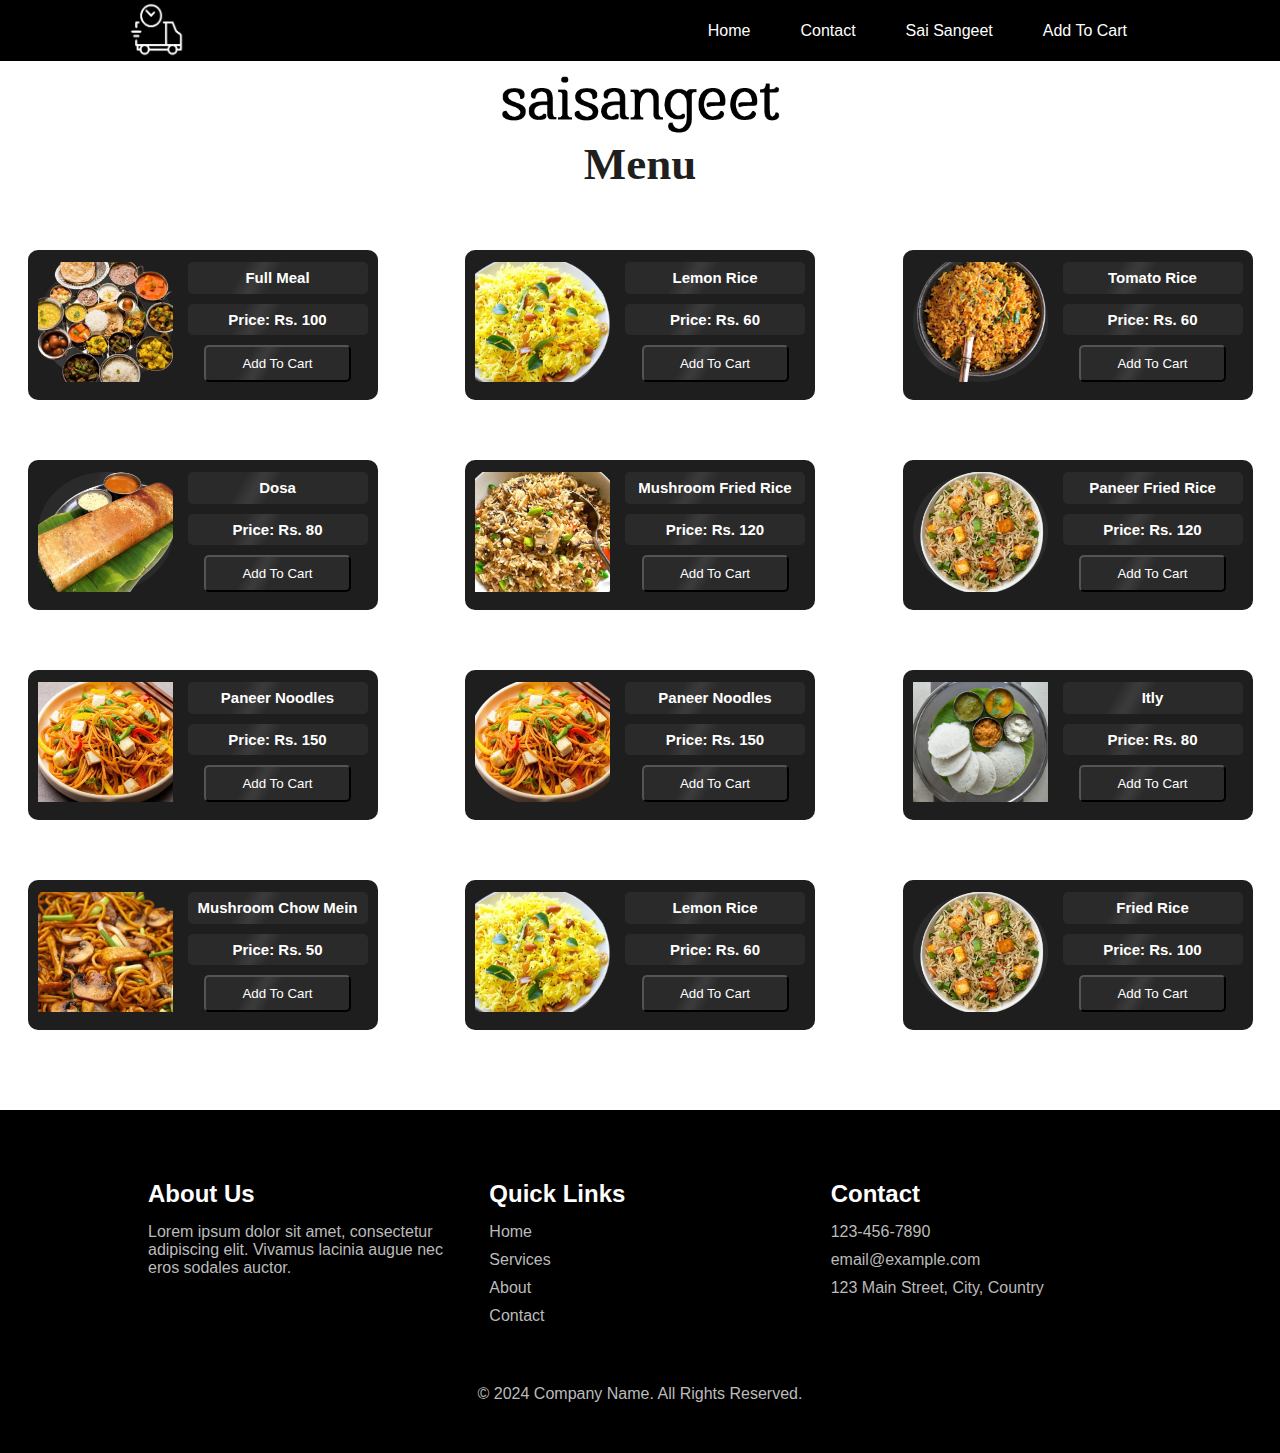
<file: saisangeeth.html>
<!DOCTYPE html>
<html lang="en">

<head>
    <meta charset="UTF-8">
    <meta name="viewport" content="width=device-width, initial-scale=1.0">
    <title>Document</title>
    <link rel="stylesheet" href="hotel.css">
</head>

<body>

    <!-- --------------------navigation bar------------------------ -->

    <nav class="navbar">
        <div class="logo">
            <img src="image of img/Product_Delivery_Truck_White_Icon_HD_PNG-removebg-preview.png" alt="">
        </div>
        <div class="search-container">
            <!-- <input type="text" class="search-input" placeholder="Search..."> -->
        </div>
        <div class="menu-toggle" id="mobile-menu">
            <span class="bar"></span>
            <span class="bar"></span>
            <span class="bar"></span>
        </div>
        <ul class="nav-links">
            <li><a href="index.html">Home</a></li>
            <li><a href="contact.html">Contact</a></li>
            <li class="dropdown">
                <a href="saisangeeth.html">Sai Sangeet</a>
                <ul class="dropdown-content" style="list-style:none;;">
                    <li><a href="zaitoon.html">Zaitoon</a></li>
                    <li><a href="ahmedia.html">Ahmedia</a></li>
                    <li><a href="star.html">Star Biryani</a></li>
                    <li><a href="rahman.html">Rahmaniya</a></li>
                </ul>
            </li>
            <li><a href="cart.html">Add To Cart</a></li>
        </ul>
    </nav>

    <!-- ----------------------------main page------------------------------>


    <section class="about-home" style="margin-top: 70px;">
        <img src="image of img/Saisangeet-logo.webp" alt="">
        <h1 style="color: #000000e0; font-family: cursive;">Menu</h1>
    </section>
    <!-- -----------------------------------------food cards---------------------------------- -->

    <div class="cards-container">

        <div class="product">
            <div class="product-image"><img src="food veg/full-meals.png" alt=""></div>
            <div class="product-details">
                <h1 class="product-name">Full Meal</h1>
                <h1 class="product-price">Price: Rs. 100</h1>
                <button class="add-to-cart-btn" onclick="addToCart('Full Meal', 100)">Add To Cart</button>
            </div>
        </div>

        <div class="product">
            <div class="product-image"><img src="food veg/Instant_Pot_Lemon_Rice-removebg-preview.png" alt=""></div>
            <div class="product-details">
                <h1 class="product-name">Lemon Rice</h1>
                <h1 class="product-price">Price: Rs. 60</h1>
                <button class="add-to-cart-btn" onclick="addToCart('Lemon Rice', 60)">Add To Cart</button>
            </div>
        </div>

        <div class="product">
            <div class="product-image"><img src="food veg/Tomato_Rice_Recipe___Thakkali_Sadam-removebg-preview.png" alt=""></div>
            <div class="product-details">
                <h1 class="product-name">Tomato Rice</h1>
                <h1 class="product-price">Price: Rs. 60</h1>
                <button class="add-to-cart-btn" onclick="addToCart('Tomato Rice', 60)">Add To Cart</button>
            </div>
        </div>

        <div class="product">
            <div class="product-image"><img src="food veg/A_Beginner_s_Guide_to_the_Great_Wide_World_of_Indian_Dosa-removebg-preview.png" alt=""></div>
            <div class="product-details">
                <h1 class="product-name">Dosa</h1>
                <h1 class="product-price">Price: Rs. 80</h1>
                <button class="add-to-cart-btn" onclick="addToCart('Dosa', 80)">Add To Cart</button>
            </div>
        </div>

        <div class="product">
            <div class="product-image"><img src="food veg/Garlic_Mushroom_Fried_rice_-_myspicetrunk-removebg-preview.png" alt=""></div>
            <div class="product-details">
                <h1 class="product-name">Mushroom Fried Rice</h1>
                <h1 class="product-price">Price: Rs. 120</h1>
                <button class="add-to-cart-btn" onclick="addToCart('Mushroom Fried Rice', 120)">Add To Cart</button>
            </div>
        </div>

        <div class="product">
            <div class="product-image"><img src="food veg/Paneer_Fried_Rice-removebg-preview.png" alt=""></div>
            <div class="product-details">
                <h1 class="product-name">Paneer Fried Rice</h1>
                <h1 class="product-price">Price: Rs. 120</h1>
                <button class="add-to-cart-btn" onclick="addToCart('Paneer Fried Rice', 120)">Add To Cart</button>
            </div>
        </div>

        <div class="product">
            <div class="product-image"><img src="food veg/Paneer Noodles.jpeg" alt=""></div>
            <div class="product-details">
                <h1 class="product-name">Paneer Noodles</h1>
                <h1 class="product-price">Price: Rs. 150</h1>
                <button class="add-to-cart-btn" onclick="addToCart('Paneer Noodles', 150)">Add To Cart</button>
            </div>
        </div>

        <div class="product">
            <div class="product-image"><img src="food veg/Paneer_Noodles-removebg-preview (1).png" alt=""></div>
            <div class="product-details">
                <h1 class="product-name">Paneer Noodles</h1>
                <h1 class="product-price">Price: Rs. 150</h1>
                <button class="add-to-cart-btn" onclick="addToCart('Paneer Noodles', 150)">Add To Cart</button>
            </div>
        </div>

        <div class="product">
            <div class="product-image"><img src="food veg/FOOD -South India - prabhakaran sambandam.jpeg" alt=""></div>
            <div class="product-details">
                <h1 class="product-name">Itly</h1>
                <h1 class="product-price">Price: Rs. 80</h1>
                <button class="add-to-cart-btn" onclick="addToCart('Itly', 80)">Add To Cart</button>
            </div>
        </div>

        <div class="product">
            <div class="product-image"><img src="food veg/Mushroom_Chow_Mein_-_Khin_s_Kitchen-removebg-preview.png" alt=""></div>
            <div class="product-details">
                <h1 class="product-name">Mushroom Chow Mein</h1>
                <h1 class="product-price">Price: Rs. 50</h1>
                <button class="add-to-cart-btn" onclick="addToCart('Mushroom Chow Mein', 50)">Add To Cart</button>
            </div>
        </div>

        <div class="product">
            <div class="product-image"><img src="food veg/Instant_Pot_Lemon_Rice-removebg-preview.png" alt=""></div>
            <div class="product-details">
                <h1 class="product-name">Lemon Rice</h1>
                <h1 class="product-price">Price: Rs. 60</h1>
                <button class="add-to-cart-btn" onclick="addToCart('Lemon Rice', 60)">Add To Cart</button>
            </div>
        </div>

        <div class="product">
            <div class="product-image"><img src="food veg/Paneer_Fried_Rice-removebg-preview.png" alt=""></div>
            <div class="product-details">
                <h1 class="product-name">Fried Rice</h1>
                <h1 class="product-price">Price: Rs. 100</h1>
                <button class="add-to-cart-btn" onclick="addToCart('Fried Rice', 100)">Add To Cart</button>
            </div>
        </div>
    </div>

    <!-- -----------------------------footer secti0n------------------------ -->

    <footer class="footer">
        <div class="footer-content">
            <div class="footer-section about">
                <h2>About Us</h2>
                <p>Lorem ipsum dolor sit amet, consectetur adipiscing elit. Vivamus lacinia augue nec eros sodales
                    auctor.</p>
            </div>
            <div class="footer-section links">
                <h2>Quick Links</h2>
                <ul>
                    <li><a href="#">Home</a></li>
                    <li><a href="#">Services</a></li>
                    <li><a href="#">About</a></li>
                    <li><a href="#">Contact</a></li>
                </ul>
            </div>
            <div class="footer-section contact">
                <h2>Contact</h2>
                <ul>
                    <li><i class="fa fa-phone"></i> 123-456-7890</li>
                    <li><i class="fa fa-envelope"></i> email@example.com</li>
                    <li><i class="fa fa-map-marker"></i> 123 Main Street, City, Country</li>
                </ul>
            </div>
        </div>
        <div class="footer-bottom">
            <p>&copy; 2024 Company Name. All Rights Reserved.</p>
            <div class="social-icons">
                <a href="#" class="social-icon"><i class="fab fa-facebook-f"></i></a>
                <a href="#" class="social-icon"><i class="fab fa-twitter"></i></a>
                <a href="#" class="social-icon"><i class="fab fa-linkedin-in"></i></a>
                <a href="#" class="social-icon"><i class="fab fa-instagram"></i></a>
            </div>
        </div>
    </footer>


    <script>
        //  -------------------------hamburger-----------------
        
                const mobileMenu = document.getElementById('mobile-menu');
                const navLinks = document.querySelector('.nav-links');
        
                mobileMenu.addEventListener('click', () => {
                    navLinks.classList.toggle('active');
                });
        
                // ---------------------------------------card function----------------
        
                const cart = JSON.parse(localStorage.getItem('cart')) || [];
        
                function addToCart(itemName, itemPrice) {
                    cart.push({ name: itemName, price: itemPrice });
                    localStorage.setItem('cart', JSON.stringify(cart));
                    alert(`${itemName} added to cart!`);
                }
            </script>
</body>

</html>
</file>
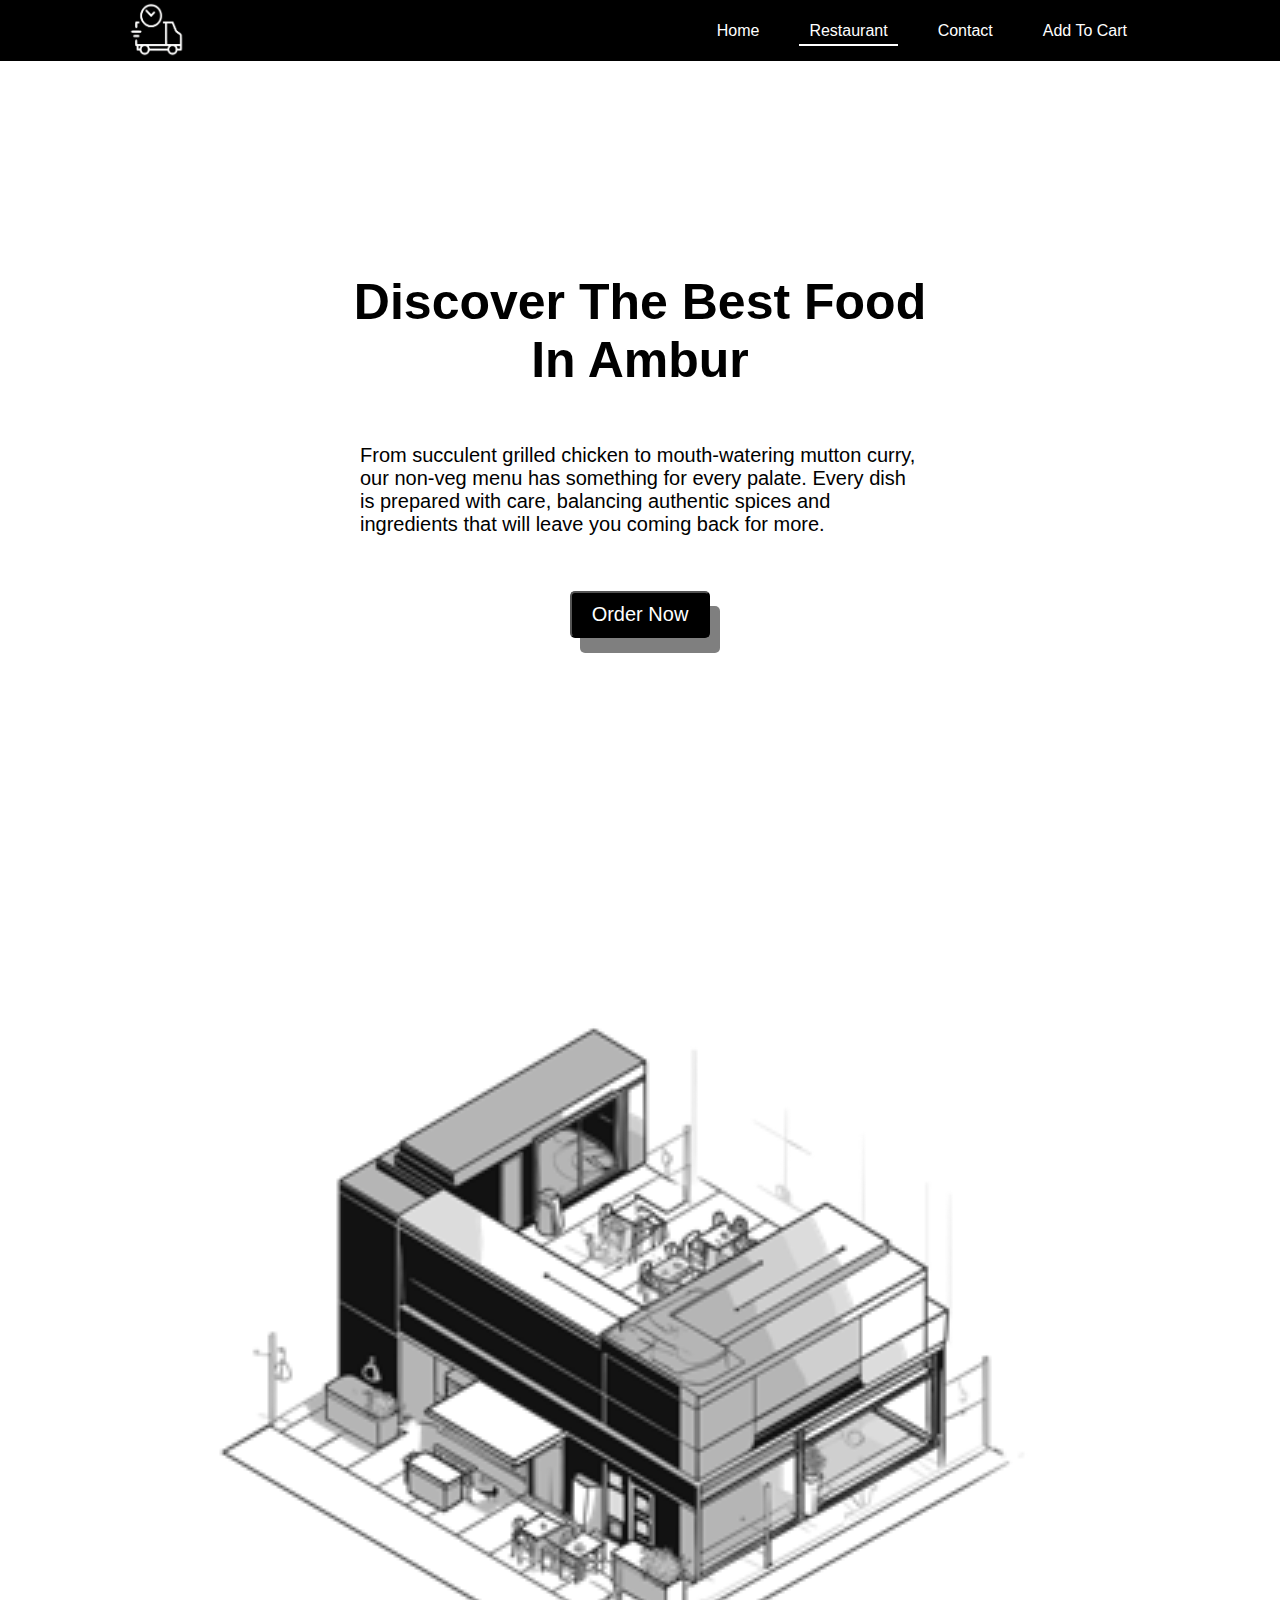
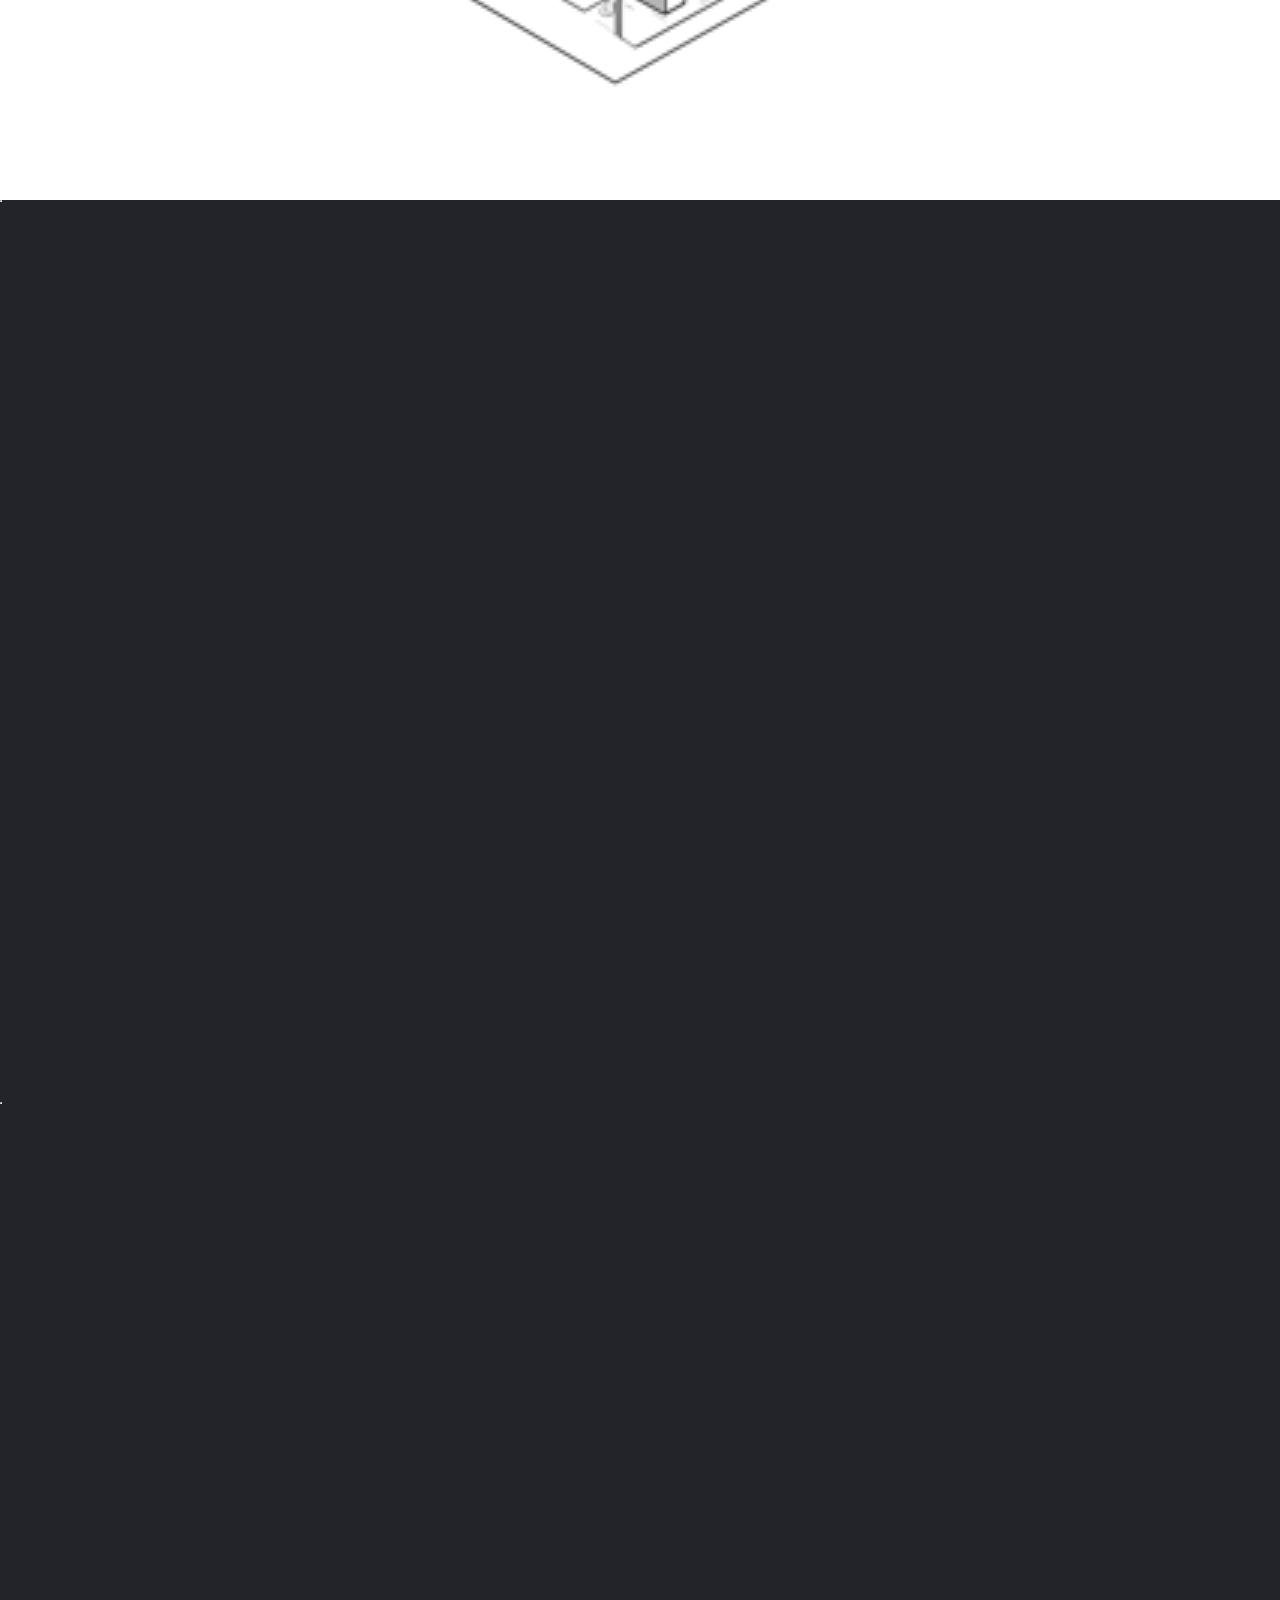
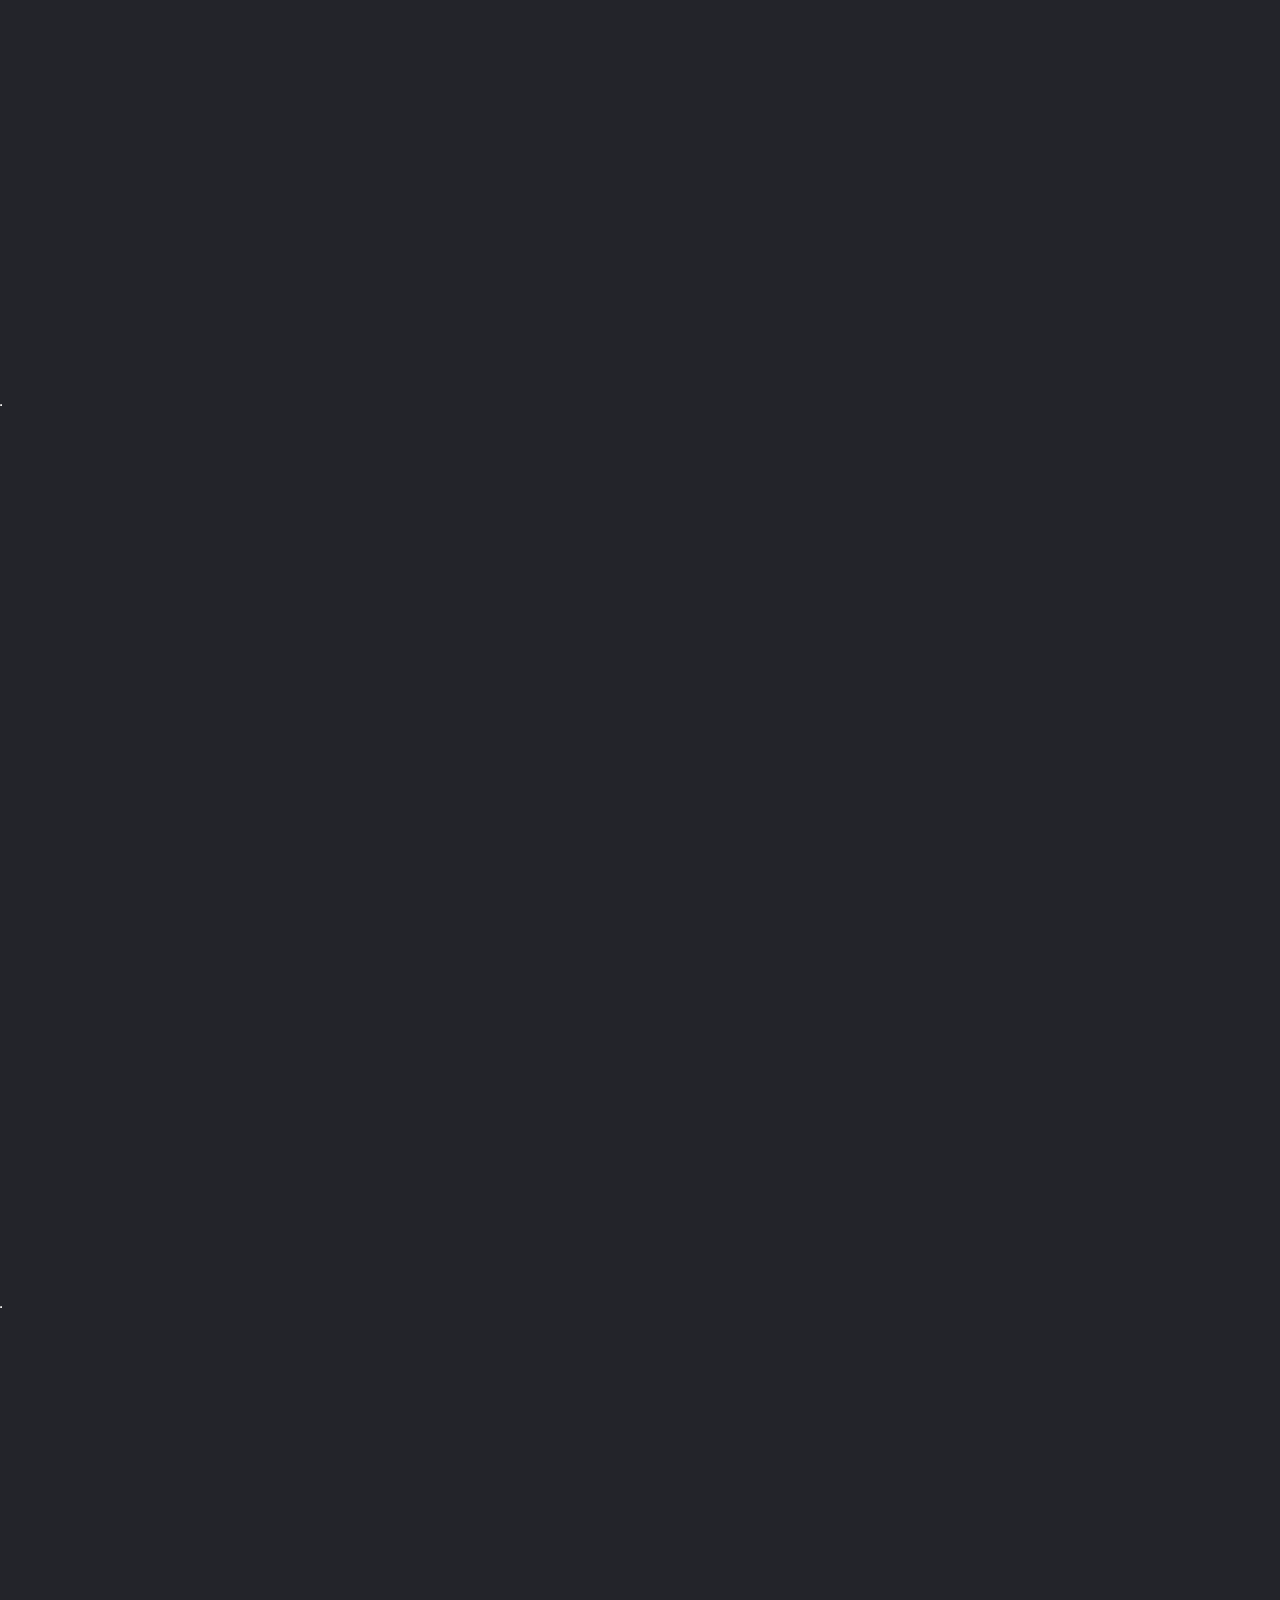
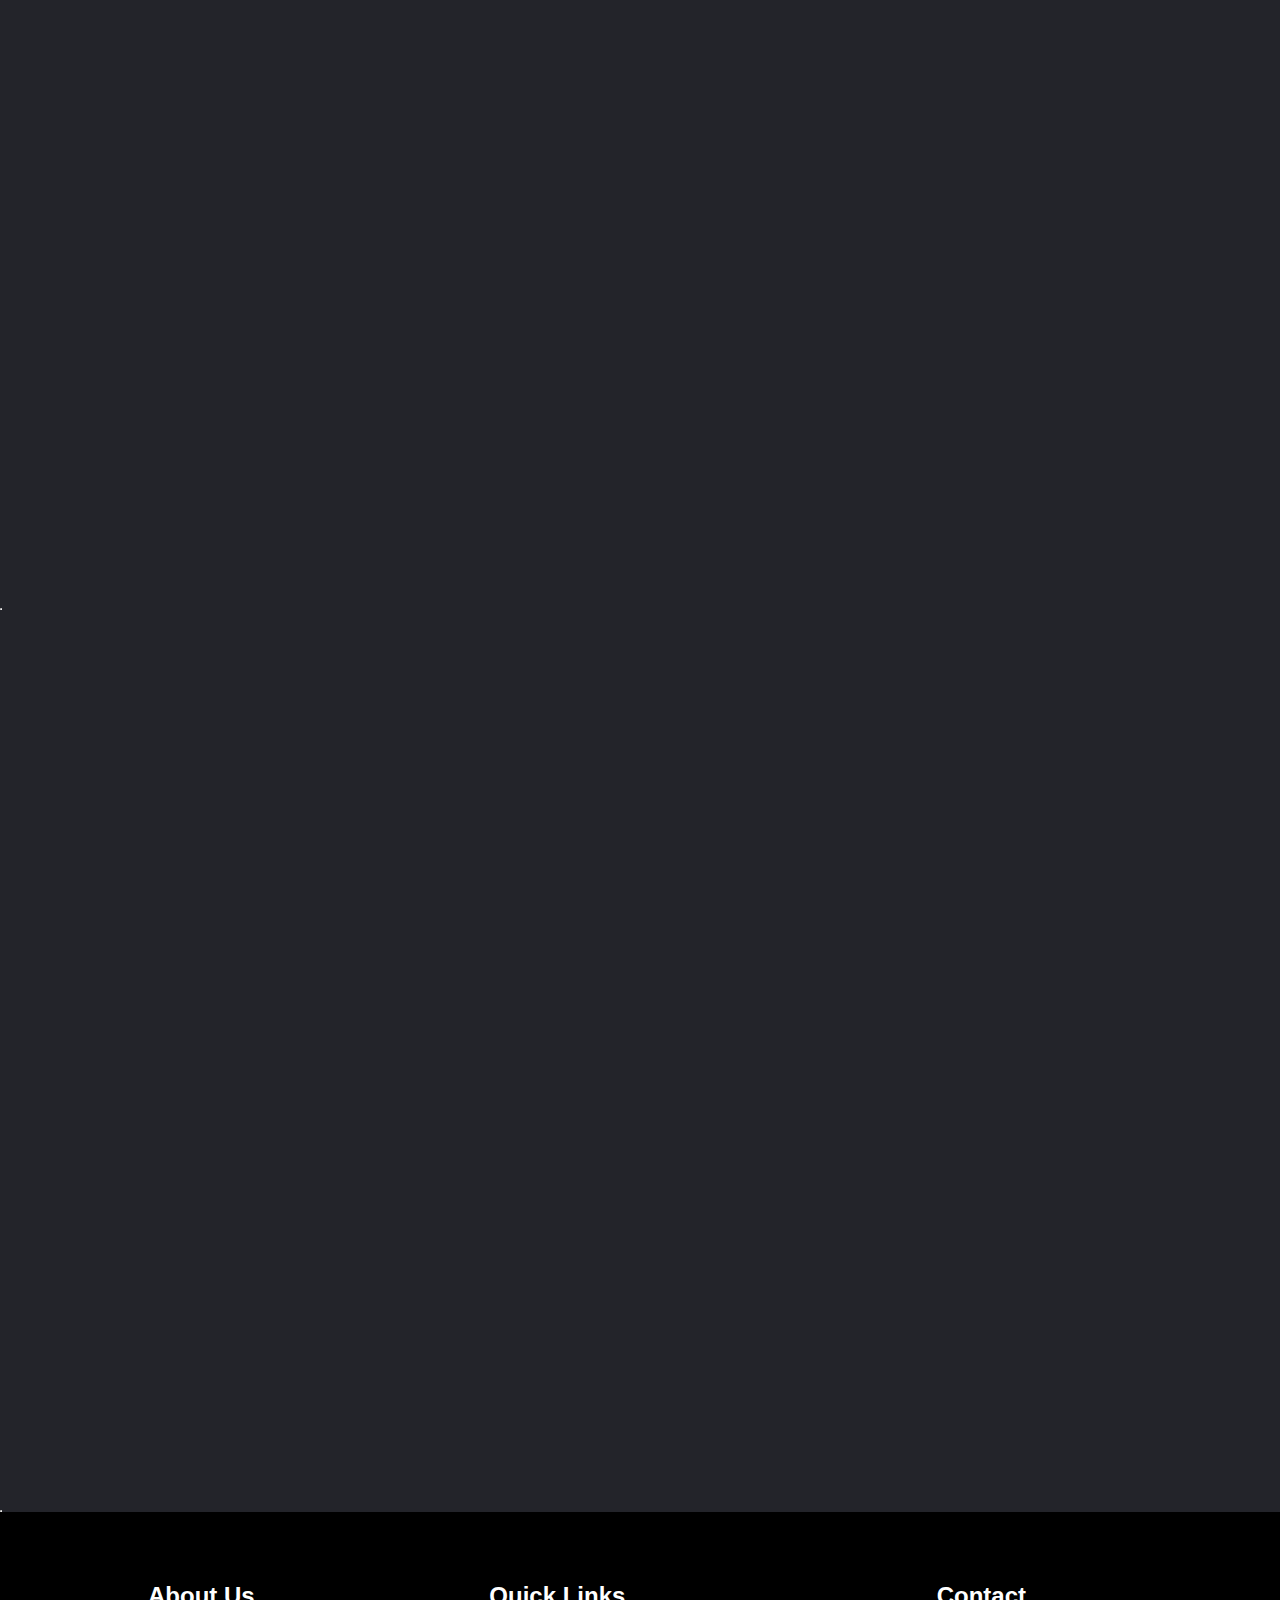
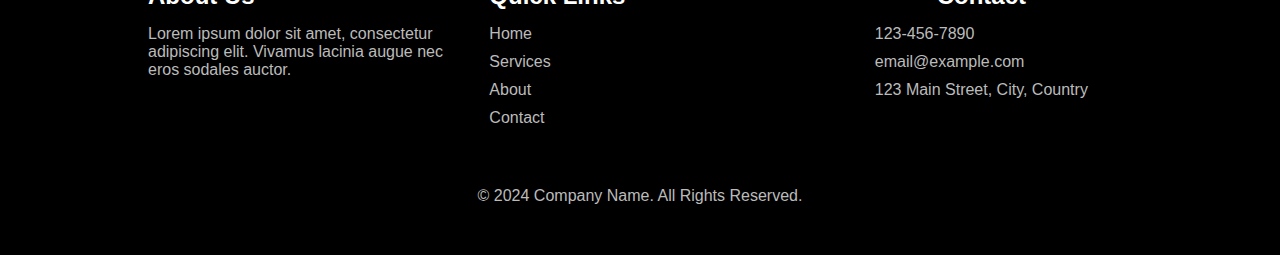
<file: services.html>
<!DOCTYPE html>
<html lang="en">

<head>
    <meta charset="UTF-8">
    <meta name="viewport" content="width=device-width, initial-scale=1.0">
    <title>Document</title>
    <link rel="stylesheet" href="style.css">
    <link rel="stylesheet" href="https://unpkg.com/aos@next/dist/aos.css" />
</head>

<body>
    <!-- Navigation Bar -->
    <nav class="navbar">
        <div class="logo">
            <img src="image of img/Product_Delivery_Truck_White_Icon_HD_PNG-removebg-preview.png" alt="">
        </div>
        <div class="search-container">
        </div>
        <div class="menu-toggle" id="mobile-menu">
            <span class="bar"></span>
            <span class="bar"></span>
            <span class="bar"></span>
        </div>
        <ul class="nav-links">
            <li><a href="index.html">Home</a></li>
            <!-- <li><a href="#">Portfolio</a></li> -->
            <li><a href="services.html" class="active">Restaurant</a></li>
            <li><a href="contact.html">Contact</a></li>
            <li><a href="cart.html">Add To Cart</a></li>
        </ul>
    </nav>


    <!-- ----------------------------------main page-------------- -->

    <section class="home">
        <div class="left">

            <h1>
                Discover The Best Food In Ambur
            </h1>
            <p>
                From succulent grilled chicken to mouth-watering mutton curry, our non-veg menu has something for every
                palate. Every dish is prepared with care, balancing authentic spices and ingredients that will leave you
                coming back for more.</p>
            <button>
                Order Now
            </button>
        </div>
        <div class="right">
            <img style="filter: grayscale(100%); height: 100%;" src="servies/restaurants.png" alt="">
        </div>

    </section>
    <hr>
    <!-- -------------------------------second page------------------- -->


    <section class="about-home" style="background-image: url(resturant/ahmedia.jpg);">
        <div class="about-left"  data-aos="fade-up-left">

            <h1>Ahmedia</h1>
            <p>
                From succulent grilled chicken to mouth-watering mutton curry, our non-veg menu has something for every
                palate. Every dish is prepared with care, balancing authentic spices and ingredients that will leave you
                coming back for more.</p>
            <a href="ahmedia.html"><button>
                    Click Here To Menu Page
                </button>
            </a>
        </div>


    </section>
    <hr>

    <!-- -------------------------------------third page---------------------------- -->

    <section class="about-home" style="background-image: url(resturant/satr-biryani.jpg); justify-content:right">
        <div class="about-left" style=" margin: 30px;"  data-aos="fade-down-right">

            <h1>
                Star Biryani
            </h1>
            <p>
                From succulent grilled chicken to mouth-watering mutton curry, our non-veg menu has something for every
                palate. Every dish is prepared with care, balancing authentic spices and ingredients that will leave you
                coming back for more.</p>
            <a href="star.html"><button>
                    Menu Page
                </button>
            </a>
        </div>


    </section>
    <hr>
    <!-- -------------------------------------------fourth page--------------------------- -->

    <section class="about-home" style="background-image: url(resturant/sai\ sangeet.jpg);">
        <div class="about-left"  data-aos="fade-up-left">

            <h1>
                Sai sangeet
            </h1>
            <p>
                We take pride in serving seasonal, fresh vegetables, ensuring every meal is packed with nutrients and
                flavor. Whether you're enjoying our hearty vegetable biryani or our crispy dosa with chutneys, you'll
                taste the difference in every bite. </p>
            <a href="saisangeeth.html"><button>
                    Menu Page
                </button>
            </a>
        </div>


    </section>
    <hr>
    <!-- ----------------------------fivth page---------------------------- -->
    <section class="about-home" style="background-image: url(resturant/rahmaniya.webp);  justify-content: right;">
        <div class="about-left" style=" margin: 30px;" data-aos="fade-down-right">

            <h1>
                Rahmaniya
            </h1>
            <p>
                From succulent grilled chicken to mouth-watering mutton curry, our non-veg menu has something for every
                palate. Every dish is prepared with care, balancing authentic spices and ingredients that will leave you
                coming back for more.</p>
            <a href="rahman.html"><button>
                    Menu Page
                </button>
            </a>
        </div>


    </section>
    <hr>
    <!-- -------------------------sixth page-------------- -->
    <section class="about-home" style="background-image: url(resturant/zaiton1.avif);">
        <div class="about-left"  data-aos="fade-up-left">

            <h1>
                Zaitoon
            </h1>
            <p>
                From succulent grilled chicken to mouth-watering mutton curry, our non-veg menu has something for every
                palate. Every dish is prepared with care, balancing authentic spices and ingredients that will leave you
                coming back for more. </p>
            <a href="zaitoon.html"><button>
                    Menu Page
                </button>
            </a>
        </div>
        <!-- <div class="about-right">
            <img src="about/Courier delivery of mobile order illustration.jpg" alt="">
        </div> -->

    </section>
    <hr>

    <!-- -------------------------foooter----------------------->

    <footer class="footer">
        <div class="footer-content">
            <div class="footer-section about">
                <h2>About Us</h2>
                <p>Lorem ipsum dolor sit amet, consectetur adipiscing elit. Vivamus lacinia augue nec eros sodales
                    auctor.</p>
            </div>
            <div class="footer-section links">
                <h2>Quick Links</h2>
                <ul>
                    <li><a href="#">Home</a></li>
                    <li><a href="#">Services</a></li>
                    <li><a href="#">About</a></li>
                    <li><a href="#">Contact</a></li>
                </ul>
            </div>
            <div class="footer-section contact">
                <h2>Contact</h2>
                <ul>
                    <li><i class="fa fa-phone"></i> 123-456-7890</li>
                    <li><i class="fa fa-envelope"></i> email@example.com</li>
                    <li><i class="fa fa-map-marker"></i> 123 Main Street, City, Country</li>
                </ul>
            </div>
        </div>
        <div class="footer-bottom">
            <p>&copy; 2024 Company Name. All Rights Reserved.</p>
            <div class="social-icons">
                <a href="#" class="social-icon"><i class="fab fa-facebook-f"></i></a>
                <a href="#" class="social-icon"><i class="fab fa-twitter"></i></a>
                <a href="#" class="social-icon"><i class="fab fa-linkedin-in"></i></a>
                <a href="#" class="social-icon"><i class="fab fa-instagram"></i></a>
            </div>
        </div>
    </footer>
    <script src="java.js"></script>
    <script src="https://unpkg.com/aos@next/dist/aos.js"></script>
    <script>
      AOS.init();
    </script>
</body>

</html>
</file>
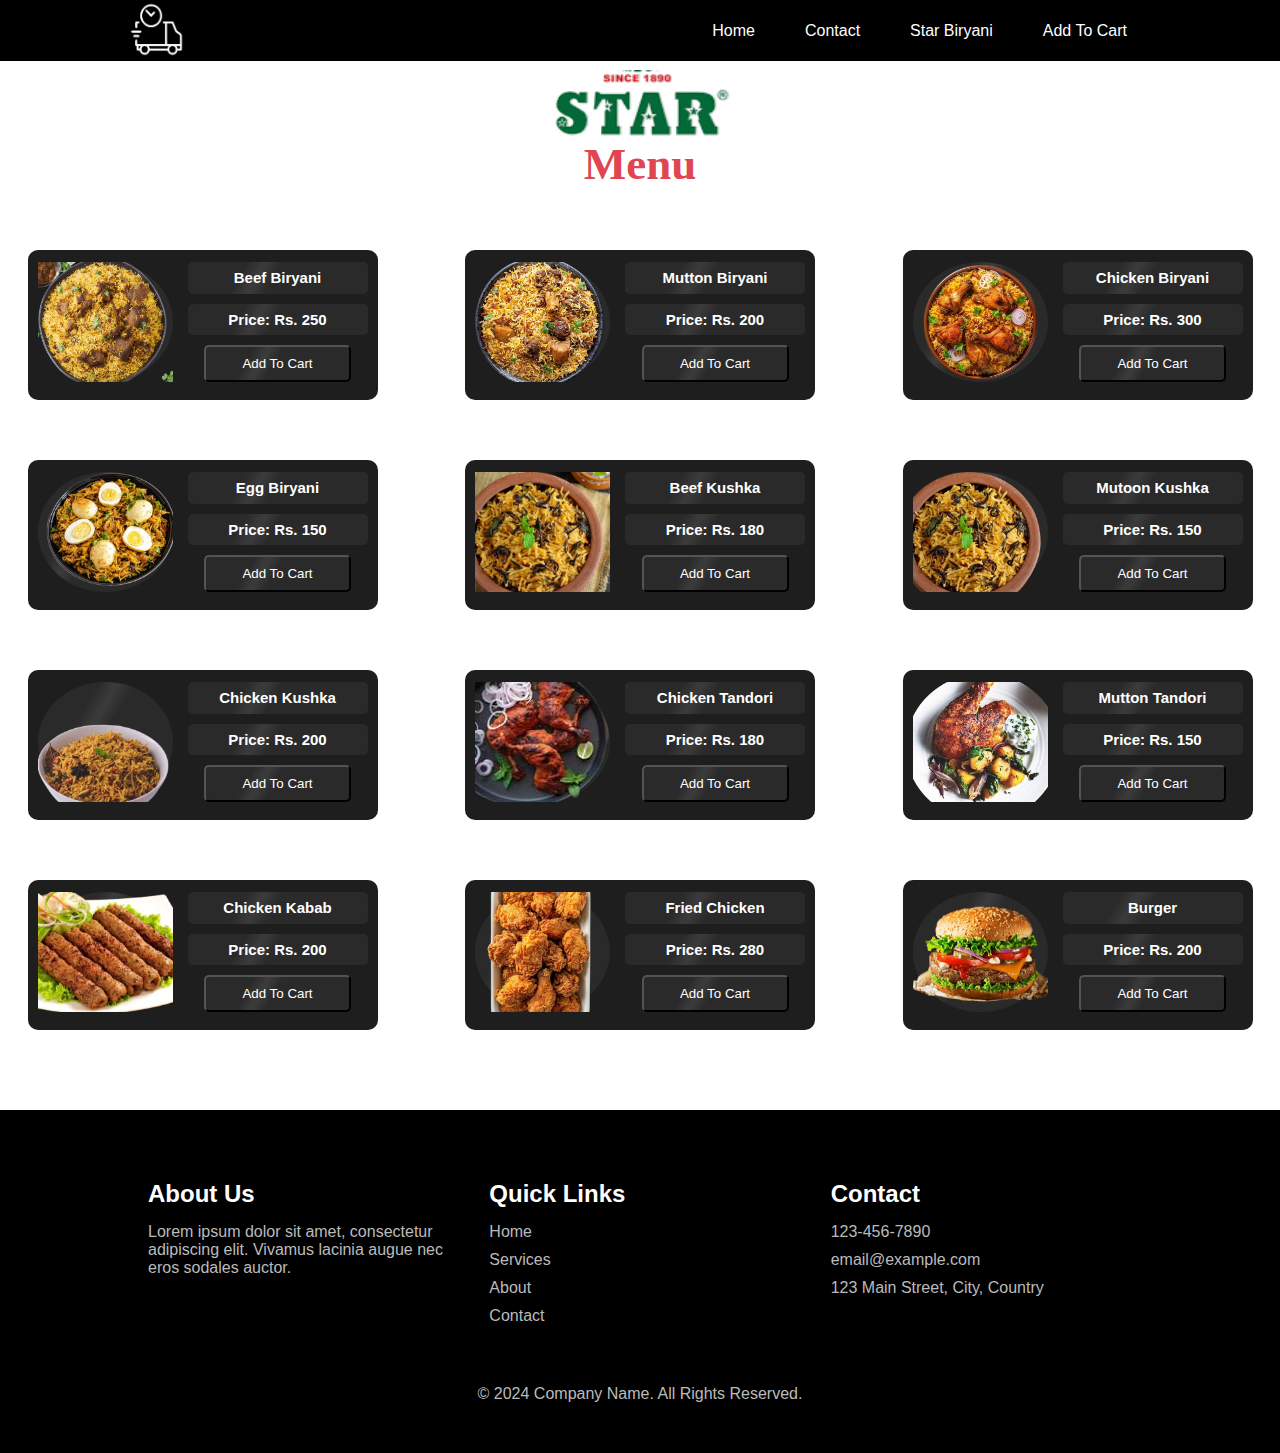
<file: star.html>
<!DOCTYPE html>
<html lang="en">

<head>
    <meta charset="UTF-8">
    <meta name="viewport" content="width=device-width, initial-scale=1.0">
    <title>Document</title>
    <link rel="stylesheet" href="hotel.css">
</head>

<body>

    <!-- --------------------navigation bar------------------------ -->

    <nav class="navbar">
        <div class="logo">
            <img src="image of img/Product_Delivery_Truck_White_Icon_HD_PNG-removebg-preview.png" alt="">
        </div>
        <div class="search-container">
            <!-- <input type="text" class="search-input" placeholder="Search..."> -->
        </div>
        <div class="menu-toggle" id="mobile-menu">
            <span class="bar"></span>
            <span class="bar"></span>
            <span class="bar"></span>
        </div>
        <ul class="nav-links">
            <li><a href="index.html">Home</a></li>
            <li><a href="contact.html">Contact</a></li>
            <li class="dropdown">
                <a href="star.html">Star Biryani</a>
                <ul class="dropdown-content" style="list-style:none;;">
                    <li><a href="zaitoon.html">Zaitoon</a></li>
                    <li><a href="saisangeeth.html">Sai Sangeet</a></li>
                    <li><a href="ahmedia.html">Ahmedia</a></li>
                    <li><a href="rahman.html">Rahmaniya</a></li>
                </ul>
            </li>
            <li><a href="cart.html">Add To Cart</a></li>
        </ul>
    </nav>

    <!-- ----------------------------main page------------------------------>


    <section class="about-home" style="margin-top: 70px;">
        <img src="image of img/star biryani.png" alt="">
        <h1 style="color: #db2332db; font-family: math;">Menu</h1>
    </section>
    <!-- -----------------------------------------food cards---------------------------------- -->

    <div class="cards-container">

        <div class="product">
            <div class="product-image"><img src="food non-veg/Mutton_Biryani_Recipe-removebg-preview.png" alt=""></div>
            <div class="product-details">
                <h1 class="product-name">Beef Biryani</h1>
                <h1 class="product-price">Price: Rs. 250</h1>
                <button class="add-to-cart-btn" onclick="addToCart('Beef Biryani', 250)">Add To Cart</button>
            </div>
        </div>

        <div class="product">
            <div class="product-image"><img src="food non-veg/mutton-biryani.png" alt=""></div>
            <div class="product-details">
                <h1 class="product-name">Mutton Biryani</h1>
                <h1 class="product-price">Price: Rs. 200</h1>
                <button class="add-to-cart-btn" onclick="addToCart('Mutton Biryani', 200)">Add To Cart</button>
            </div>
        </div>

        <div class="product">
            <div class="product-image"><img src="food non-veg/chicken-biryani.png" alt=""></div>
            <div class="product-details">
                <h1 class="product-name">Chicken Biryani</h1>
                <h1 class="product-price">Price: Rs. 300</h1>
                <button class="add-to-cart-btn" onclick="addToCart('Chicken Biryani', 300)">Add To Cart</button>
            </div>
        </div>

        <div class="product">
            <div class="product-image"><img src="food non-veg/Egg_Biryani-removebg-preview.png" alt=""></div>
            <div class="product-details">
                <h1 class="product-name">Egg Biryani</h1>
                <h1 class="product-price">Price: Rs. 150</h1>
                <button class="add-to-cart-btn" onclick="addToCart('Egg Biryani', 150)">Add To Cart</button>
            </div>
        </div>

        <div class="product">
            <div class="product-image"><img src="food non-veg/Kuska Biryani _ Kuska Rice using Dum Method - Tickling Palates.jpeg" alt=""></div>
            <div class="product-details">
                <h1 class="product-name">Beef Kushka</h1>
                <h1 class="product-price">Price: Rs. 180</h1>
                <button class="add-to-cart-btn" onclick="addToCart('Beef Kushka', 180)">Add To Cart</button>
            </div>
        </div>

        <div class="product">
            <div class="product-image"><img src="food non-veg/Kuska_Biryani___Kuska_Rice_using_Dum_Method_-_Tickling_Palates-removebg-preview.png" alt=""></div>
            <div class="product-details">
                <h1 class="product-name">Mutoon Kushka</h1>
                <h1 class="product-price">Price: Rs. 150</h1>
                <button class="add-to-cart-btn" onclick="addToCart('Mutoon Kushka', 150)">Add To Cart</button>
            </div>
        </div>

        <div class="product">
            <div class="product-image"><img src="food non-veg/Kuska_Rice_Recipe__Plain_Biryani__-_Spice_Up_The_Curry-removebg-preview.png" alt=""></div>
            <div class="product-details">
                <h1 class="product-name">Chicken Kushka</h1>
                <h1 class="product-price">Price: Rs. 200</h1>
                <button class="add-to-cart-btn" onclick="addToCart('Chicken Kushka', 200)">Add To Cart</button>
            </div>
        </div>

        <div class="product">
            <div class="product-image"><img src="food non-veg/chicken_tandoori_half-removebg-preview.png" alt=""></div>
            <div class="product-details">
                <h1 class="product-name">Chicken Tandori</h1>
                <h1 class="product-price">Price: Rs. 180</h1>
                <button class="add-to-cart-btn" onclick="addToCart('Chicken Tandori', 180)">Add To Cart</button>
            </div>
        </div>

        <div class="product">
            <div class="product-image"><img src="food non-veg/chicken_chilly-removebg-preview (1).png" alt=""></div>
            <div class="product-details">
                <h1 class="product-name">Mutton Tandori</h1>
                <h1 class="product-price">Price: Rs. 150</h1>
                <button class="add-to-cart-btn" onclick="addToCart('Mutton Tandori', 150)">Add To Cart</button>
            </div>
        </div>

        <div class="product">
            <div class="product-image"><img src="food non-veg/chicken_seekh_kabab-removebg-preview.png" alt=""></div>
            <div class="product-details">
                <h1 class="product-name">Chicken Kabab</h1>
                <h1 class="product-price">Price: Rs. 200</h1>
                <button class="add-to-cart-btn" onclick="addToCart('Chicken Kabab', 200)">Add To Cart</button>
            </div>
        </div>

        <div class="product">
            <div class="product-image"><img src="food non-veg/Fried-Chicken.png" alt=""></div>
            <div class="product-details">
                <h1 class="product-name">Fried Chicken</h1>
                <h1 class="product-price">Price: Rs. 280</h1>
                <button class="add-to-cart-btn" onclick="addToCart('Fried Chicken', 280)">Add To Cart</button>
            </div>
        </div>

        <div class="product">
            <div class="product-image"><img src="main-page-food/burger.png" alt=""></div>
            <div class="product-details">
                <h1 class="product-name">Burger</h1>
                <h1 class="product-price">Price: Rs. 200</h1>
                <button class="add-to-cart-btn" onclick="addToCart('Burger', 200)">Add To Cart</button>
            </div>
        </div>
    </div>

    <!-- -----------------------------footer secti0n------------------------ -->

    <footer class="footer">
        <div class="footer-content">
            <div class="footer-section about">
                <h2>About Us</h2>
                <p>Lorem ipsum dolor sit amet, consectetur adipiscing elit. Vivamus lacinia augue nec eros sodales
                    auctor.</p>
            </div>
            <div class="footer-section links">
                <h2>Quick Links</h2>
                <ul>
                    <li><a href="#">Home</a></li>
                    <li><a href="#">Services</a></li>
                    <li><a href="#">About</a></li>
                    <li><a href="#">Contact</a></li>
                </ul>
            </div>
            <div class="footer-section contact">
                <h2>Contact</h2>
                <ul>
                    <li><i class="fa fa-phone"></i> 123-456-7890</li>
                    <li><i class="fa fa-envelope"></i> email@example.com</li>
                    <li><i class="fa fa-map-marker"></i> 123 Main Street, City, Country</li>
                </ul>
            </div>
        </div>
        <div class="footer-bottom">
            <p>&copy; 2024 Company Name. All Rights Reserved.</p>
            <div class="social-icons">
                <a href="#" class="social-icon"><i class="fab fa-facebook-f"></i></a>
                <a href="#" class="social-icon"><i class="fab fa-twitter"></i></a>
                <a href="#" class="social-icon"><i class="fab fa-linkedin-in"></i></a>
                <a href="#" class="social-icon"><i class="fab fa-instagram"></i></a>
            </div>
        </div>
    </footer>



    <script>
        //  -------------------------hamburger-----------------
        
                const mobileMenu = document.getElementById('mobile-menu');
                const navLinks = document.querySelector('.nav-links');
        
                mobileMenu.addEventListener('click', () => {
                    navLinks.classList.toggle('active');
                });
        
                // ---------------------------------------card function----------------
        
                const cart = JSON.parse(localStorage.getItem('cart')) || [];
        
                function addToCart(itemName, itemPrice) {
                    cart.push({ name: itemName, price: itemPrice });
                    localStorage.setItem('cart', JSON.stringify(cart));
                    alert(`${itemName} added to cart!`);
                }
            </script>

</body>

</html>
</file>
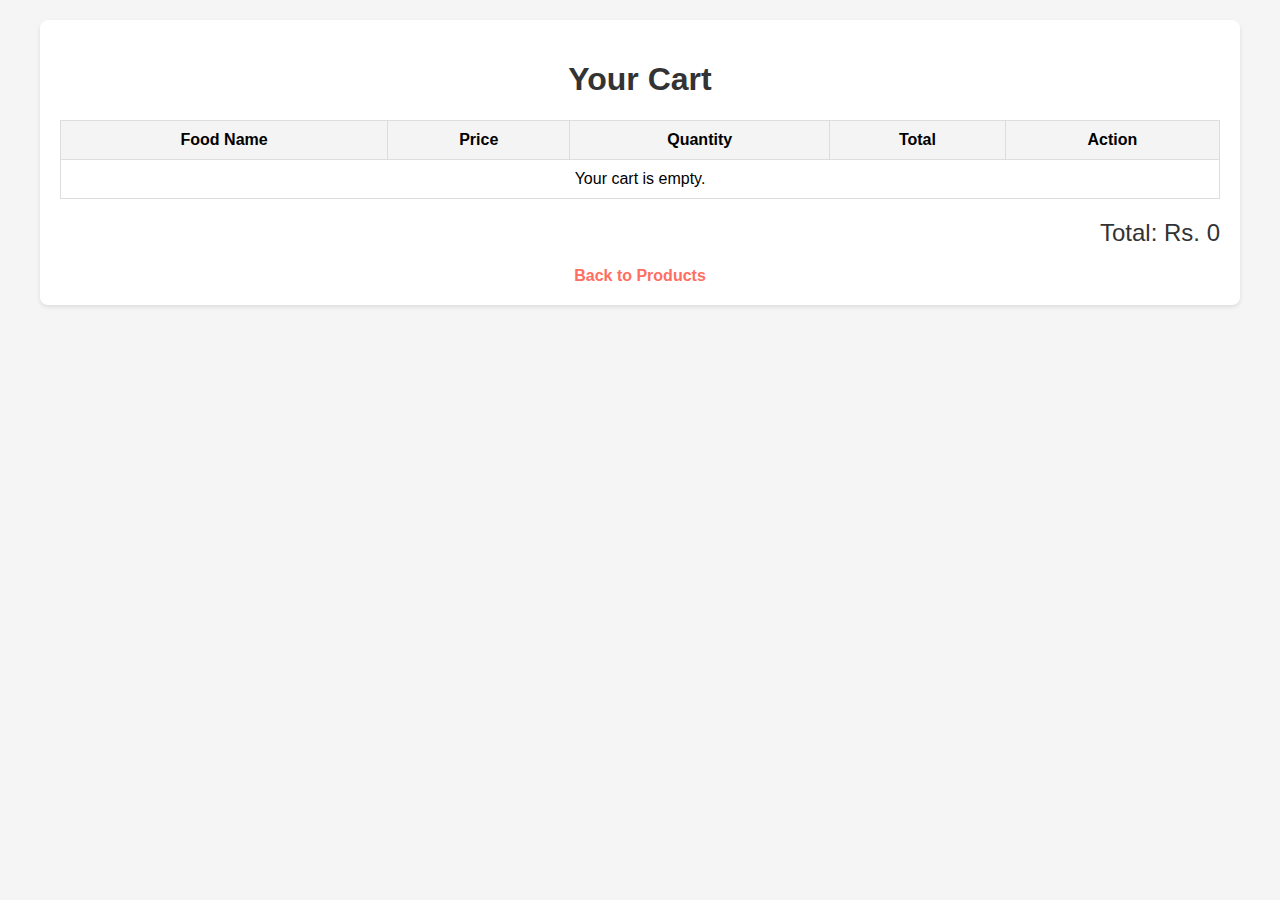
<file: test.html>
<!DOCTYPE html>
<html lang="en">

<head>
    <meta charset="UTF-8">
    <meta name="viewport" content="width=device-width, initial-scale=1.0">
    <title>Cart Page</title>
    <style>
        body {
            font-family: Arial, sans-serif;
            margin: 0;
            padding: 0;
            background-color: #f5f5f5;
        }

        .cart-page {
            padding: 20px;
            max-width: 1200px;
            margin: 0 auto;
        }

        .cart-container {
            background: #fff;
            padding: 20px;
            border-radius: 8px;
            box-shadow: 0 2px 4px rgba(0, 0, 0, 0.1);
        }

        h1 {
            text-align: center;
            color: #333;
        }

        #cart-items {
            margin-top: 20px;
            border-collapse: collapse;
            width: 100%;
        }

        #cart-items th,
        #cart-items td {
            border: 1px solid #ddd;
            padding: 10px;
            text-align: center;
        }

        #cart-items th {
            background-color: #f4f4f4;
            font-weight: bold;
        }

        .total {
            text-align: right;
            font-size: 1.5rem;
            margin-top: 20px;
            color: #333;
        }

        .back-link {
            margin-top: 20px;
            text-align: center;
        }

        .back-link a {
            text-decoration: none;
            color: #ff6f61;
            font-weight: bold;
        }

        .quantity-buttons {
            display: flex;
            justify-content: center;
            align-items: center;
            gap: 10px;
        }

        .quantity-buttons button {
            padding: 5px 10px;
            background-color: #ff6f61;
            color: #fff;
            border: none;
            border-radius: 5px;
            cursor: pointer;
        }

        .quantity-buttons button:hover {
            background-color: #e0554e;
        }
    </style>
</head>

<body>
    <div class="cart-page">
        <div class="cart-container">
            <h1>Your Cart</h1>
            <table id="cart-items">
                <thead>
                    <tr>
                        <th>Food Name</th>
                        <th>Price</th>
                        <th>Quantity</th>
                        <th>Total</th>
                        <th>Action</th>
                    </tr>
                </thead>
                <tbody></tbody>
            </table>
            <div id="total-amount" class="total">Total: Rs. 0</div>
            <div class="back-link">
                <a href="test.html">Back to Products</a>
            </div>
        </div>
    </div>

    <script>
     const cart = JSON.parse(localStorage.getItem('cart')) || [];

function renderCart() {
    const cartItemsBody = document.querySelector('#cart-items tbody');
    const totalAmount = document.getElementById('total-amount');
    cartItemsBody.innerHTML = '';

    if (cart.length === 0) {
        cartItemsBody.innerHTML = '<tr><td colspan="5">Your cart is empty.</td></tr>';
        totalAmount.textContent = 'Total: Rs. 0';
        return;
    }

    let grandTotal = 0;

    cart.forEach((item, index) => {
        // Validate item fields
        const name = item.name || "Unnamed Item";
        const price = item.price > 0 ? item.price : 0;
        const quantity = item.quantity > 0 ? item.quantity : 1;

        const total = price * quantity; // Calculate total based on validated values
        grandTotal += total;

        const row = document.createElement('tr');

        row.innerHTML = `
            <td>${name}</td>
            <td>Rs. ${price}</td>
            <td>
                <div class="quantity-buttons">
                    <button onclick="decrementQuantity(${index})">-</button>
                    <span>${quantity}</span>
                    <button onclick="incrementQuantity(${index})">+</button>
                </div>
            </td>
            <td>Rs. ${total}</td>
            <td><button onclick="removeFromCart(${index})">Remove</button></td>
        `;

        cartItemsBody.appendChild(row);
    });

    totalAmount.textContent = `Total: Rs. ${grandTotal}`;
}

function incrementQuantity(index) {
    // Ensure quantity is initialized properly
    cart[index].quantity = cart[index].quantity > 0 ? cart[index].quantity + 1 : 1;

    // Persist updated cart to localStorage
    localStorage.setItem('cart', JSON.stringify(cart));
    renderCart();
}

function decrementQuantity(index) {
    if (cart[index].quantity > 1) {
        cart[index].quantity -= 1;
    } else {
        cart[index].quantity = 1; // Prevent quantity from going below 1
    }

    // Persist updated cart to localStorage
    localStorage.setItem('cart', JSON.stringify(cart));
    renderCart();
}

function removeFromCart(index) {
    cart.splice(index, 1); // Remove item from cart
    localStorage.setItem('cart', JSON.stringify(cart));
    renderCart();
}

// Initial render
renderCart();

    </script>
</body>

</html>
</file>
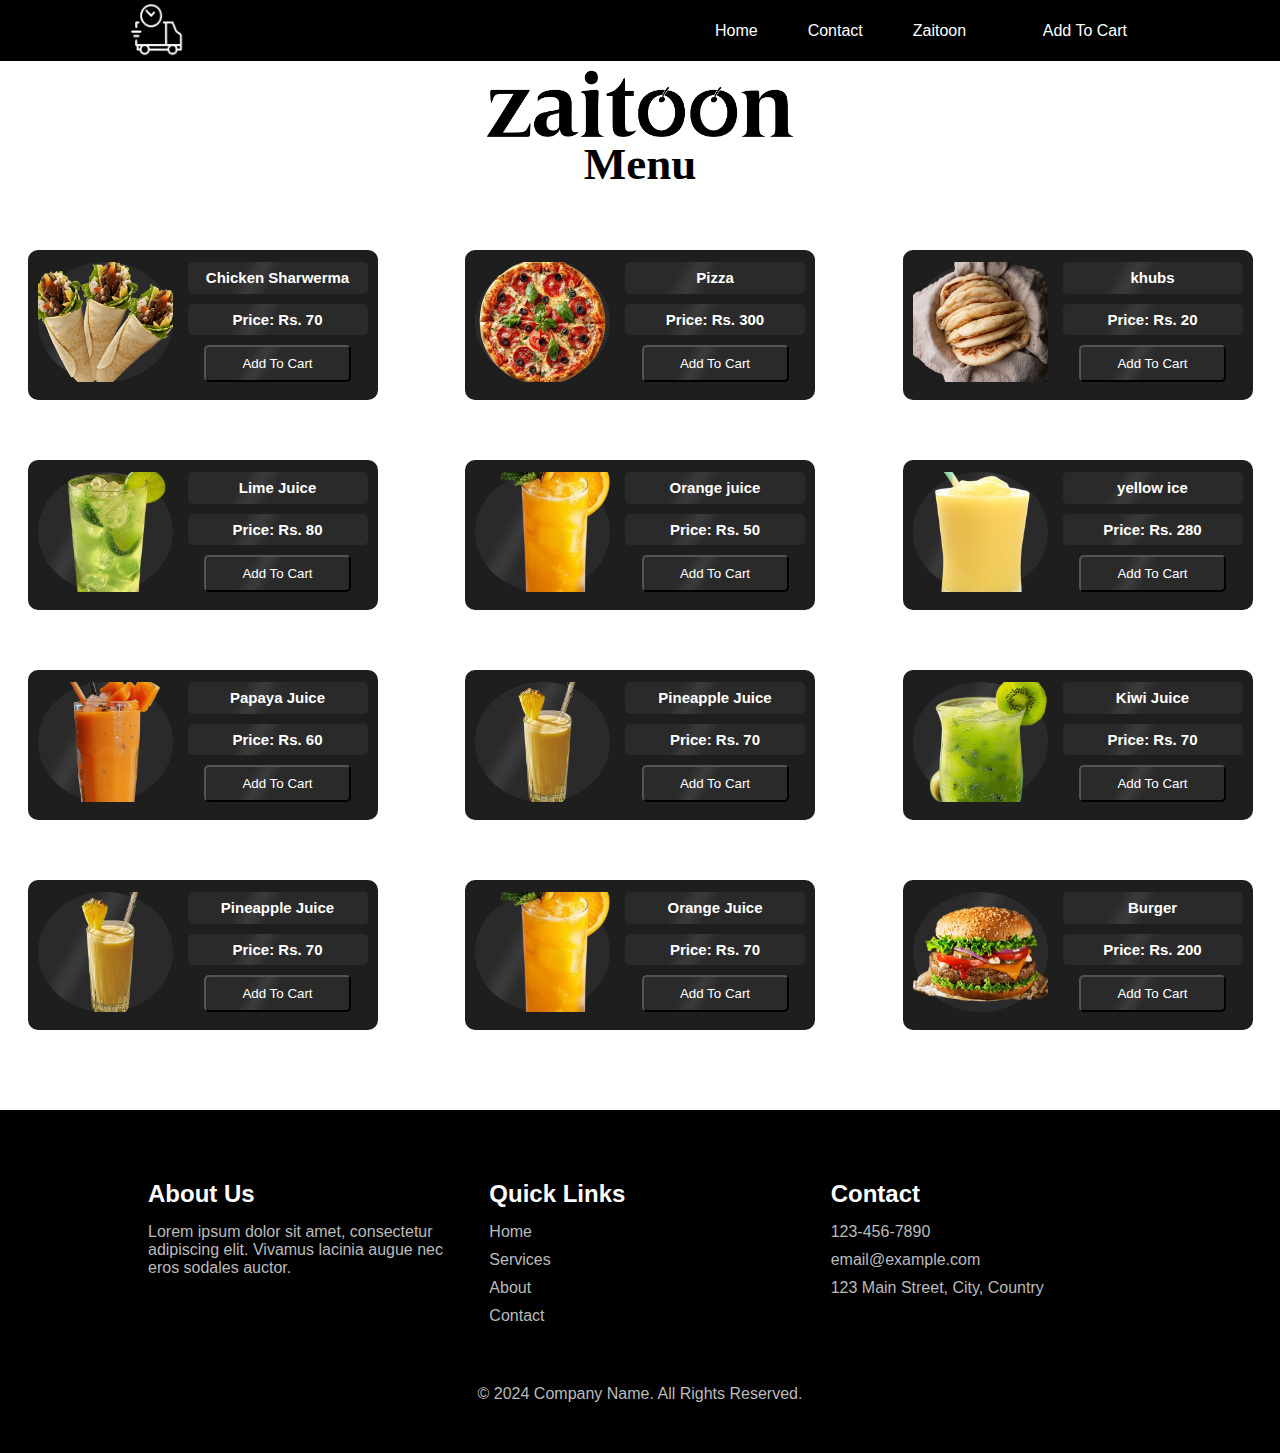
<file: zaitoon.html>
<!DOCTYPE html>
<html lang="en">

<head>
    <meta charset="UTF-8">
    <meta name="viewport" content="width=device-width, initial-scale=1.0">
    <title>Document</title>
    <link rel="stylesheet" href="hotel.css">
</head>

<body>

    <!-- --------------------navigation bar------------------------ -->

    <nav class="navbar">
        <div class="logo">
            <img src="image of img/Product_Delivery_Truck_White_Icon_HD_PNG-removebg-preview.png" alt="">
        </div>
        <div class="search-container">
            <!-- <input type="text" class="search-input" placeholder="Search..."> -->
        </div>
        <div class="menu-toggle" id="mobile-menu">
            <span class="bar"></span>
            <span class="bar"></span>
            <span class="bar"></span>
        </div>
        <ul class="nav-links">
            <li><a href="index.html">Home</a></li>
            <li><a href="contact.html">Contact</a></li>
            <li class="dropdown">
                <a href="zaitoon.html">Zaitoon</a>
                <ul class="dropdown-content" style="list-style:none;;">
                    <li><a href="ahmedia.html">Ahmedia</a></li>
                    <li><a href="saisangeeth.html">Sai Sangeet</a></li>
                    <li><a href="star.html">Star Biryani</a></li>
                    <li><a href="rahman.html">Rahmaniya</a></li>
                </ul>
            </li>
            <li><a href="cart.html">Add To Cart</a></li>
        </ul>
    </nav>

    <!-- ----------------------------main page------------------------------>


    <section class="about-home" style="margin-top: 70px;">
        <img src="image of img/Zaitoon.png" alt="">
        <h1 style="color: #000;">Menu</h1>
    </section>
    <!-- -----------------------------------------food cards---------------------------------- -->

    <div class="cards-container">

        <div class="product">
            <div class="product-image"><img src="food non-veg/chicken-sharwerma.png" alt=""></div>
            <div class="product-details">
                <h1 class="product-name">Chicken Sharwerma</h1>
                <h1 class="product-price">Price: Rs. 70</h1>
                <button class="add-to-cart-btn" onclick="addToCart('Chicken Sharwerma', 70)">Add To Cart</button>
            </div>
        </div>

        <div class="product">
            <div class="product-image"><img src="food non-veg/Italian-pizza.png" alt=""></div>
            <div class="product-details">
                <h1 class="product-name">Pizza</h1>
                <h1 class="product-price">Price: Rs. 300</h1>
                <button class="add-to-cart-btn" onclick="addToCart('Pizza', 300)">Add To Cart</button>
            </div>
        </div>

        <div class="product">
            <div class="product-image"><img src="food non-veg/khubs_lebanese_bread-removebg-preview.png" alt=""></div>
            <div class="product-details">
                <h1 class="product-name">khubs</h1>
                <h1 class="product-price">Price: Rs. 20</h1>
                <button class="add-to-cart-btn" onclick="addToCart('khubs', 20)">Add To Cart</button>
            </div>
        </div>

        <div class="product">
            <div class="product-image"><img src="cool drings and juice/lime_mint_juice-removebg-preview.png" alt=""></div>
            <div class="product-details">
                <h1 class="product-name">Lime Juice</h1>
                <h1 class="product-price">Price: Rs. 80</h1>
                <button class="add-to-cart-btn" onclick="addToCart('Lime Juice', 80)">Add To Cart</button>
            </div>
        </div>

        <div class="product">
            <div class="product-image"><img src="cool drings and juice/Orange_juice-removebg-preview.png" alt=""></div>
            <div class="product-details">
                <h1 class="product-name">Orange juice</h1>
                <h1 class="product-price">Price: Rs. 50</h1>
                <button class="add-to-cart-btn" onclick="addToCart('Orange juice', 50)">Add To Cart</button>
            </div>
        </div>

        <div class="product">
            <div class="product-image"><img src="cool drings and juice/yellow_ice_land_smoothies-removebg-preview.png" alt=""></div>
            <div class="product-details">
                <h1 class="product-name">yellow ice</h1>
                <h1 class="product-price">Price: Rs. 280</h1>
                <button class="add-to-cart-btn" onclick="addToCart('yellow ice', 280)">Add To Cart</button>
            </div>
        </div>

        <div class="product">
            <div class="product-image"><img src="cool drings and juice/papaya_juice-removebg-preview.png" alt=""></div>
            <div class="product-details">
                <h1 class="product-name">Papaya Juice</h1>
                <h1 class="product-price">Price: Rs. 60</h1>
                <button class="add-to-cart-btn" onclick="addToCart('Papaya Juice', 60)">Add To Cart</button>
            </div>
        </div>

        <div class="product">
            <div class="product-image"><img src="cool drings and juice/Pineapple_juice-removebg-preview.png" alt=""></div>
            <div class="product-details">
                <h1 class="product-name">Pineapple Juice</h1>
                <h1 class="product-price">Price: Rs. 70</h1>
                <button class="add-to-cart-btn" onclick="addToCart('Pineapple Juice', 70)">Add To Cart</button>
            </div>
        </div>

        <div class="product">
            <div class="product-image"><img src="cool drings and juice/kiwi_juice-removebg-preview.png" alt=""></div>
            <div class="product-details">
                <h1 class="product-name">Kiwi Juice</h1>
                <h1 class="product-price">Price: Rs. 70</h1>
                <button class="add-to-cart-btn" onclick="addToCart('Kiwi Juice', 70)">Add To Cart</button>
            </div>
        </div>

        <div class="product">
            <div class="product-image"><img src="cool drings and juice/Pineapple_juice-removebg-preview.png" alt=""></div>
            <div class="product-details">
                <h1 class="product-name">Pineapple Juice</h1>
                <h1 class="product-price">Price: Rs. 70</h1>
                <button class="add-to-cart-btn" onclick="addToCart('Pineapple Juice', 70)">Add To Cart</button>
            </div>
        </div>

        <div class="product">
            <div class="product-image"><img src="cool drings and juice/Orange_juice-removebg-preview.png" alt=""></div>
            <div class="product-details">
                <h1 class="product-name">Orange Juice</h1>
                <h1 class="product-price">Price: Rs. 70</h1>
                <button class="add-to-cart-btn" onclick="addToCart('Orange Juice', 70)">Add To Cart</button>
            </div>
        </div>

        <div class="product">
            <div class="product-image"><img src="food non-veg/burger.png" alt=""></div>
            <div class="product-details">
                <h1 class="product-name">Burger</h1>
                <h1 class="product-price">Price: Rs. 200</h1>
                <button class="add-to-cart-btn" onclick="addToCart('Burger', 200)">Add To Cart</button>
            </div>
        </div>
    </div>

    <!-- -----------------------------footer secti0n------------------------ -->

    <footer class="footer">
        <div class="footer-content">
            <div class="footer-section about">
                <h2>About Us</h2>
                <p>Lorem ipsum dolor sit amet, consectetur adipiscing elit. Vivamus lacinia augue nec eros sodales
                    auctor.</p>
            </div>
            <div class="footer-section links">
                <h2>Quick Links</h2>
                <ul>
                    <li><a href="#">Home</a></li>
                    <li><a href="#">Services</a></li>
                    <li><a href="#">About</a></li>
                    <li><a href="#">Contact</a></li>
                </ul>
            </div>
            <div class="footer-section contact">
                <h2>Contact</h2>
                <ul>
                    <li><i class="fa fa-phone"></i> 123-456-7890</li>
                    <li><i class="fa fa-envelope"></i> email@example.com</li>
                    <li><i class="fa fa-map-marker"></i> 123 Main Street, City, Country</li>
                </ul>
            </div>
        </div>
        <div class="footer-bottom">
            <p>&copy; 2024 Company Name. All Rights Reserved.</p>
            <div class="social-icons">
                <a href="#" class="social-icon"><i class="fab fa-facebook-f"></i></a>
                <a href="#" class="social-icon"><i class="fab fa-twitter"></i></a>
                <a href="#" class="social-icon"><i class="fab fa-linkedin-in"></i></a>
                <a href="#" class="social-icon"><i class="fab fa-instagram"></i></a>
            </div>
        </div>
    </footer>



    <script>
        //  -------------------------hamburger-----------------
        
                const mobileMenu = document.getElementById('mobile-menu');
                const navLinks = document.querySelector('.nav-links');
        
                mobileMenu.addEventListener('click', () => {
                    navLinks.classList.toggle('active');
                });
        
                // ---------------------------------------card function----------------
        
                const cart = JSON.parse(localStorage.getItem('cart')) || [];
        
                function addToCart(itemName, itemPrice) {
                    cart.push({ name: itemName, price: itemPrice });
                    localStorage.setItem('cart', JSON.stringify(cart));
                    alert(`${itemName} added to cart!`);
                }
            </script>
</body>

</html>
</file>
<file: hotel.css>
* {
    margin: 0;
    padding: 0;
    box-sizing: border-box;
    /* font-family: 'Poppins', sans-serif; */
    font-family: sans-serif;
}

::-webkit-scrollbar {
    width: 0%;
}


/* -----------------------navigation  bar----------------- */

.navbar {
    display: flex;
    justify-content: space-between;
    align-items: center;
    background-color: transparent;
    padding: 20px 10%;
    position: fixed;
    width: 100%;
    top: 0;
    left: 0;
    z-index: 1000;
    background-color: black;
}

.logo img {
    position: absolute;
    top: 1px;
    width: 57px;
    height: 57px;
}

.search-container {
    display: flex;
    align-items: center;
}

.search-input {
    padding: 8px;
    border: none;
    border-radius: 20px;
    outline: none;
    width: 200px;
}

.nav-links {
    list-style: none;
    display: flex;
}

.nav-links li {
    color: white;
    text-decoration: none;
    margin: 0 15px;
    font-size: 18px;
    position: relative;
    margin: 0 15px;
}

.navbar a {
    color: white;
    font-size: 18px;
}

.nav-links a {
    color: #fff;
    text-decoration: none;
    font-size: 1rem;
    padding: 5px 10px;
}

.nav-links a:hover {
    border-radius: 5px;

}

.nav-links a::after {
    content: "";
    width: 0;
    height: 2px;
    background: #ffff;
    position: absolute;
    bottom: -5px;
    left: 0;
    display: block;
    transition: width 0.3s ease-in-out;
}

.dropdown {
     height: auto;
     width: auto;
     min-width: 100px;
}
.navbar .nav-links .dropdown-content {
    display: none;
    position: absolute;
    top: 100%; /* Position below the parent */
    left: 0;
    background-color: #000;
    border-radius: 5px;
    box-shadow: 0 4px 6px rgba(0, 0, 0, 0.1);
    min-width: 150px;
  }
.navbar .nav-links .dropdown-content li {
    margin: 0;
  }
  
  .navbar .nav-links .dropdown-content a {
    display: block;
    padding: 10px 15px;
    color: white;
  }
  
  .navbar .nav-links .dropdown-content a:hover {
    background-color: #555;
  }
  
  /* Show dropdown on hover */
  .navbar .nav-links .dropdown:hover .dropdown-content {
    display: block;
  }

.nav-links a:hover::after,
.nav-links a.active::after {
    width: 100%;
}

/* Hamburger Icon */
.menu-toggle {
    display: none;
    flex-direction: column;
    cursor: pointer;
}

.menu-toggle .bar {
    width: 25px;
    height: 4px;
    margin: 5px 0;
    background-color: #fff;
}

/* Mobile Menu */
.nav-links {
    display: flex;
}

/* Mobile Navbar styles */
@media (max-width: 768px) {
    .nav-links {
        position: absolute;
        top: 0;
        left: -250px;

        background-color: rgba(0, 0, 0, 0.9);
        /* Transparent dark background */
        flex-direction: column;
        align-items: center;
        width: 250px;
        height: 100vh;
        transition: left 0.3s ease-in-out;
    }

    .nav-links.active {
        left: 0;
        /* Show on the left side when active */
    }

    .nav-links li {
        margin: 20px 0;
    }

    .menu-toggle {
        display: flex;
    }

    .search-container {
        display: none;
        /* Hide search on mobile */
    }
}


/* -------------------------------main fixied page------------------------------- */

.about-home {
    width: 100%;
    height: auto;
    min-height:auto;
    display: flex;
    /* position: fixed; */
    position: sticky;
    top: 58px;
    background-color: #fff;
    flex-direction: column;
    justify-content: center;
    align-items: center;
}

.about-home img {
    width: 318px;
    height: 68px;
    object-fit: cover;
}

.about-home h1 {
    width: 100%;
    height: 10%;
    text-align: center;
    color: #ba9255;
    font-family: initial;
    font-size: 45px;

}

/* --------------------main card page--------------------- */

.cards-container {
    width: 100%;
    height: auto;
    min-height: 100vh;
    display: flex;
    flex-wrap: wrap;
    justify-content: space-evenly;
    align-items: center;
    gap: 60px;
    align-content: center;
    margin-bottom: 20px;
}

.product {
    width: 350px;
    height: 150px;
    border-radius: 10px;
    background: #1e1e1e;
    box-shadow: 0 1px 25px rgba(255, 255, 255, 0.1);
    display: flex;
    flex-direction: row;
    justify-content: space-between;
    padding: 12px 10px;
}

.product-image {
    width: 135px;
    height: 120px;
    background: linear-gradient(120deg,
            #2a2a2a 30%,
            #3a3a3a 38%,
            #3a3a3a 40%,
            #2a2a2a 48%);
    border-radius: 50%;
}

.product-image img {
    width: 100%;
    height: 100%;
    object-fit: cover;
}

.product-details {
    width: 180px;
    height: 120px;
    display: flex;
    flex-direction: column;
    justify-content: center;
    align-items: center;
    gap: 10px;
}

.product-name, .product-price {
    width: 100%;
    height: 35px;
    border-radius: 5px;
    background: linear-gradient(120deg,
            #2a2a2a 30%,
            #3a3a3a 38%,
            #3a3a3a 40%,
            #2a2a2a 48%);
    display: flex;
    justify-content: center;
    align-items: center;
    color: #fff;
    font-size: 15px;
}

.add-to-cart-btn {
    width: 147px;
    height: 40px;
    color: white;
    border-radius: 5px;
    background: linear-gradient(120deg,
            #2a2a2a 30%,
            #3a3a3a 38%,
            #3a3a3a 40%,
            #2a2a2a 48%);
    cursor: pointer;
}

.add-to-cart-btn:hover {
    color: black;
    background: linear-gradient(120deg, #e5e5e5 30%, #f0f0f0 38%, #f0f0f0 40%, #e5e5e5 48%);
}

.cart-link {
    margin: 20px;
    text-align: center;
}

.cart-link a {
    text-decoration: none;
    font-size: 20px;
    font-weight: bold;
    color: #1e1e1e;
    background: #f0f0f0;
    padding: 10px 20px;
    border-radius: 5px;
}

.cart-link a:hover {
    background: #dcdcdc;
}

@keyframes load89234 {
    100% {
        background-position: -100% 0;
    }
}


/* -----------------------footer-------------------- */

.footer {
    background-color: #000;
    color: #fff;
    padding: 50px 10%;
    width: 100%;
}

.footer-content {
    display: flex;
    justify-content: space-between;
    flex-wrap: wrap;
}

.footer-section {
    flex: 1;
    padding: 20px;
}

.footer-section h2 {
    font-size: 1.5rem;
    margin-bottom: 15px;
}

.footer-section p,
.footer-section ul {
    font-size: 1rem;
    color: #bbb;
}

.footer-section ul {
    list-style: none;
}

.footer-section ul li {
    margin-bottom: 10px;
}

.footer-section ul li a {
    color: #bbb;
    text-decoration: none;
}

.footer-section ul li a:hover {
    color: #f1c40f;
}

/* Social Icons */
.social-icons {
    display: flex;
}

.social-icon {
    margin-right: 15px;
    font-size: 1.5rem;
    color: #bbb;
    text-decoration: none;
}

.social-icon:hover {
    color: #f1c40f;
}

/* Footer Bottom */
.footer-bottom {
    text-align: center;
    margin-top: 30px;
}

.footer-bottom p {
    font-size: 1rem;
    color: #bbb;
}

/* Responsive Design */
@media (max-width: 768px) {
    .footer-content {
        flex-direction: column;
        text-align: center;
    }

    .footer-section {
        padding: 10px;
        flex: unset;
    }

    .footer-bottom {
        text-align: center;
    }
}
</file>
<file: style.css>
* {
     margin: 0;
     padding: 0;
     box-sizing: border-box;
     /* font-family: 'Poppins', sans-serif; */
     font-family: sans-serif;
 }

 body {
     background-color: black;
 }

 ::-webkit-scrollbar {
     width: 0%;
 }


 body {
     display: flex;
     justify-content: center;
     align-items: start;
     min-height: 100vh;
     background: #23242a;
     flex-direction: column;
 }

 .navbar {
     display: flex;
     justify-content: space-between;
     align-items: center;
     background-color: transparent;
     padding: 20px 10%;
     position: fixed;
     width: 100%;
     top: 0;
     left: 0;
     z-index: 1000;
     background-color: black;
 }

 .logo img {
     position: absolute;
     top: 1px;
     width: 57px;
     height: 57px;
 }

 .search-container {
     display: flex;
     align-items: center;
 }

 .search-input {
     padding: 8px;
     border: none;
     border-radius: 20px;
     outline: none;
     width: 200px;
 }

 .nav-links {
     list-style: none;
     display: flex;
 }

 .nav-links li {
     color: white;
     text-decoration: none;
     margin: 0 15px;
     font-size: 18px;
     position: relative;
     margin: 0 15px;
 }

 .navbar a {
     color: white;
     font-size: 18px;
 }

 .nav-links a {
     color: #fff;
     text-decoration: none;
     font-size: 1rem;
     padding: 5px 10px;
 }

 .nav-links a:hover {
     border-radius: 5px;

 }

 .nav-links a::after {
     content: "";
     width: 0;
     height: 2px;
     background: #ffff;
     position: absolute;
     bottom: -5px;
     left: 0;
     display: block;
     transition: width 0.3s ease-in-out;
 }

 .nav-links a:hover::after,
 .nav-links a.active::after {
     width: 100%;
 }

 .dropdown {
     height: auto;
     width: auto;
     min-width: 100px;
 }

 .navbar .nav-links .dropdown-content {
     display: none;
     position: absolute;
     top: 100%;
     /* Position below the parent */
     left: 0;
     background-color: #000;
     border-radius: 5px;
     box-shadow: 0 4px 6px rgba(0, 0, 0, 0.1);
     min-width: 150px;
 }

 .navbar .nav-links .dropdown-content li {
     margin: 0;
 }

 .navbar .nav-links .dropdown-content a {
     display: block;
     padding: 10px 15px;
     color: white;
 }

 .navbar .nav-links .dropdown-content a:hover {
     background-color: #555;
 }

 /* Show dropdown on hover */
 .navbar .nav-links .dropdown:hover .dropdown-content {
     display: block;
 }

 .nav-links a:hover::after,
 .nav-links a.active::after {
     width: 100%;
 }

 /* Hamburger Icon */
 .menu-toggle {
     display: none;
     flex-direction: column;
     cursor: pointer;
 }

 .menu-toggle .bar {
     width: 25px;
     height: 4px;
     margin: 5px 0;
     background-color: #fff;
 }

 /* Mobile Menu */
 .nav-links {
     display: flex;
 }

 /* Mobile Navbar styles */
 @media (max-width: 768px) {
     .nav-links {
         position: absolute;
         top: 0;
         left: -250px;

         background-color: rgba(0, 0, 0, 0.9);
         /* Transparent dark background */
         flex-direction: column;
         align-items: center;
         width: 250px;
         height: 100vh;
         transition: left 0.3s ease-in-out;
     }

     .nav-links.active {
         left: 0;
         /* Show on the left side when active */
     }

     .nav-links li {
         margin: 20px 0;
     }

     .menu-toggle {
         display: flex;
     }

     .search-container {
         display: none;
         /* Hide search on mobile */
     }
 }

 /* -------------------------main page------------------------- */

 .main-home {
     width: 100%;
     height: auto;
     min-height: 80vh;
     display: flex;
     justify-content: center;
     align-items: center;
     flex-direction: column;
     background-image: url("image of img/mainpage.avif");
     background-repeat: no-repeat;
     object-fit: cover;
     background-size: contain;
     background-attachment: fixed;
     background-repeat: round;
 }

 .main-heading {
     width: 100%;
     height: 20%;
     text-align: center;
     color: #fff;
     font-size: 60px;
     font-weight: 600;
 }

 .main-para {
     text-align: center;
     color: #e4d8d8;
     font-size: 15px;
     margin: 5px;

 }

 .main-input {
     width: 300px;
     height: 40px;
     margin-top: 50px;
     border-radius: 7px;
     border-style: none;
 }
  
 .main-home ul {
     width: 300px;
     background-color: white;
     list-style: none;
     padding: 10px;
     display: none;
     text-align: center;
 }

 .main-home ul li {
     width: 100%;
     margin: 5px 0;
     padding: 5px;
     display: none;
     color: #000;
     text-decoration: none;
     cursor: pointer;
     /* border-bottom: 1px solid #ccc; */
     display: flex;
     align-items: center;
     justify-items: center;

 }

 .main-home ul a {
     cursor: pointer;
     display: flex;
     justify-content: center;
     text-decoration: none;
 }

 /* -----------------------------scroll animation-------------------------- */

 .scroll-container {
     overflow: hidden;
     /* Hide overflow to create the looping effect */
     width: 100%;
     /* Full width of the viewport */
     height: 20vh;
     position: relative;
     display: flex;
     align-items: center;
     background-color: #fff;

 }

 .scroll-images {
     display: flex;
     /* Flexbox to arrange images horizontally */
     white-space: nowrap;
     /* Prevent images from wrapping */
 }

 .scroll-image {
     width: 200px;
     height: auto;
     /* Maintain aspect ratio */
     margin: 15px;
     object-fit: contain;
     /* Ensure images scale properly */
     flex-shrink: 0;
     /* Prevent images from shrinking */
     /* filter: invert(100%); */

 }


 /* ------------------second main page----------------------------- */

 .home {
     width: 100%;
     height: auto;
     min-height: 80vh;
     display: flex;
     flex-direction: row;
     justify-content: space-evenly;
     align-items: center;
     flex-wrap: wrap;
     background-color: white;
 }

 .left {
     width: 600px;
     max-width: 100%;
     height: 100vh;
     display: flex;
     flex-direction: column;
     justify-content: center;
     align-items: center;
     /* background-color: red; */
 }

 .left h1 {
     /* width: 560px; */
     font-size: 50px;
     margin: 10px 0;
     margin-bottom: 25px;
     /* color: #fff; */
 }

 .left p {
     font-size: 20px;
     margin: 10px 0;
     /* color: #fff; */
     padding: 20px 20px;
 }

 .left button {
     margin-top: 25px;
     padding: 10px 20px;
     border-radius: 5px;
     border-color: #000;
     background: #000;
     color: #fff;
     cursor: pointer;
     font-size: 20px;
     box-shadow: 10px 15px 0px 0px rgba(0, 0, 0, 0.5);
 }

 .left button:hover {
     color: black;
     background-color: #fff;
 }

 .right {
     /* width: 600px; */
     height: 100vh;
     display: flex;
     justify-content: center;
     align-items: center;
     /* background-color: blue; */
 }

 .right img {
     width: 100%;
 }


 /* ----------------about us page- main----------------- */


 .about-home {
     width: 100%;
     height: auto;
     min-height: 100vh;
     display: flex;
     flex-direction: row;
     justify-content: left;
     align-items: center;
     flex-wrap: wrap;
     background-image: url("3d\image.jpeg");
     /* filter: grayscale(100%); */
     background-size: contain;
     /* background-position: center; */
     background-attachment: fixed;
     background-repeat: round;
 }

 .about-home-2 {
     width: 100%;
     height: auto;
     min-height: 100vh;
     display: flex;
     flex-direction: row;
     justify-content: left;
     align-items: center;
     flex-wrap: wrap;
     background-image: url("3d\ image.jpeg");
     /* filter: grayscale(100%); */
     background-size: cover;

     background-attachment: fixed;

 }

 .about-home-3 {
     width: 100%;
     height: auto;
     min-height: 100vh;
     display: flex;
     flex-direction: row;
     justify-content: left;
     align-items: center;
     flex-wrap: wrap;
     background-image: url("3d\ image.jpeg");
     filter: invert(100%);
     background-repeat: no-repeat;
     background-size: cover;
     /* background-position: center; */
     background-attachment: fixed;

 }

 .about-left {
     width: 600px;
     max-width: 100%;
     height: auto;
     min-height: 65vh;
     border-radius: 10px;
     display: flex;
     margin-left: 25px;
     flex-direction: column;
     justify-content: center;
     align-items: center;
     backdrop-filter: blur(25px);
     background-color: rgba(255, 0, 0, 0.089);

 }

 .about-left h1 {
     font-size: 50px;
     margin: 10px 0;
     margin-bottom: 25px;
     color: #fff;
     font-weight: 900;
 }

 .about-left p {
     font-size: 20px;
     margin: 10px 0;
     color: #fff;
     padding: 20px 20px;
     font-weight: 95;
 }

 .about-left button {
     margin-top: 25px;
     padding: 10px 20px;
     border-radius: 5px;
     border-color: #000;
     background: #000;
     color: #fff;
     cursor: pointer;
     font-size: 20px;
     box-shadow: 10px 15px 0px 0px rgba(0, 0, 0, 0.5);
 }

 .about-left button:hover {
     color: black;
     background-color: #fff;
 }

 .about-right {
     width: 600px;
     max-width: 100%;
     height: 100vh;
     display: flex;
     justify-content: center;
     align-items: center;
     /* background-color: blue; */
 }

 .about-right-2 img {
     width: 100%;
     height: 100%;
     object-fit: cover;
 }

 .about-right-2 {
     width: 600px;
     height: 100vh;
     display: flex;
     justify-content: center;
     align-items: center;
     /* background-color: blue; */
     background-attachment: fixed;

 }

 .about-right-2 img {
     width: 100%;
     height: 100%;
     object-fit: cover;
     margin-top: 105px;
 }

 /* -----------------------------about us second page----------------------- */

 .about-section {
     width: 100%;
     height: 100vh;
     display: flex;
     flex-direction: row;
     justify-content: space-evenly;
     align-items: center;
     flex-wrap: wrap;
     background-color: white;
 }

 /* ---------------------------------serives page in shorts----------------------- */

 .services {
     width: 100%;
     height: auto;
     min-height: 80vh;
     display: flex;
     flex-direction: row;
     justify-content: space-evenly;
     align-items: center;
     flex-wrap: wrap;
     background-color: white;
     padding: 15px;
 }

 .services h1 {
     width: 100%;
     height: 10%;
     text-align: center;
     color: #000;
     margin: 20px 0;
     font-size: 30px;
 }

 .features-container {
     display: flex;
     flex-direction: row;
     justify-content: center;
     align-items: center;
     flex-wrap: wrap;
     gap: 2em;
 }


 .feature {

     width: 300px;
     height: 400px;
     background-repeat: no-repeat;
     object-fit: cover;
     background-position: center;
     border-radius: 0.4em;
     box-shadow: 0.3em 0.3em 0.7em #00000015;
     border: rgb(250, 250, 250) 0.2em solid;
     display: flex;
     flex-direction: column;
     justify-content: center;
     align-items: center;
     text-align: center;
     box-shadow: inset 0 0 0 100rem #000000d4;
     overflow: hidden;
     gap: 20px;
     transition: transform 0.5s ease;
 }

 .feature h3 {
     font-size: 25px;
     color: white;
     letter-spacing: 1px;
     position: relative;
     z-index: 1;
 }

 .feature p {
     letter-spacing: 1px;
     font-size: 16px;
     color: white;
     padding: 10px;
 }

 .feature:hover {
     transform: scale(1.05);
 }


 /* --------------------second on index--------------- */
 .heading {
     width: 100%;
     height: 15vh;
     display: flex;
     justify-content: center;
     align-items: center;
     background-color: #000;
 }

 .heading h1 {

     width: 100%;
     height: 20%;
     text-align: center;
     color: #fff;
     margin: 20px 0;
 }

 .second-page {
     width: 100%;
     height: 80vh;
     background-color: #000;
     object-fit: cover;
     display: flex;
     flex-wrap: wrap;
     flex-direction: column;
     justify-content: space-around;
 }

 .second-page img {

     height: 215px;
     width: 215px;
     border-radius: 5px;
     background-color: white;
     display: flex;
     flex-wrap: wrap;
 }

 .second-page img:hover {
     cursor: pointer;
     transform: scale(1.1);
 }

 .heading-2 {
     width: 100%;
     height: 15vh;
     display: flex;
     justify-content: center;
     align-items: center;
     background-color: #fff;
 }

 .heading-2 h1 {
     width: 100%;
     height: 20%;
     text-align: center;
     color: #000;
     margin: 20px 0;
 }

 .third-page {
     width: 100%;
     height: auto;
     min-height: 80vh;
     background-color: #fff;
     display: flex;
     flex-direction: row;
     flex-wrap: wrap;
     align-items: center;
     justify-content: space-evenly;

 }

 .map {
     width: 600px;
     height: 100%;
     display: flex;
     justify-content: center;
     align-items: center;
     object-fit: cover;

 }

 .contact {
     width: 600px;
     max-width: 100%;
     height: 100%;
     display: flex;
     justify-content: center;
     align-items: center;
     flex-direction: column;
     object-fit: cover;
 }

 .contact input {
     width: 70%;
     height: 60px;
     margin: 10px 0;
     padding: 10px 20px;
     border-radius: 5px;
     border: none;
     background: black;
     color: #fff;
     cursor: pointer;
     font-size: 20px;
     box-shadow: 10px 15px 0px 0px rgba(0, 0, 0, 0.5);
 }

 .submit {
     width: 50%;
     height: 60px;
     margin: 30px 0px;
     padding: 10px 20px;
     border-radius: 5px;
     border-color: #000;
     background: black;
     color: #fff;
     cursor: pointer;
     font-size: 20px;

 }

 .submit:hover {
     color: black;
     background-color: #fff;
 }

 /* ---------------------------second-page____________________ */

 .second-page {
     height: 100vh;
     width: 100%;
     display: flex;
     background-color: #f1c40f;
 }

 /* --------------------------------cart page----------------------- */

 .cart-page {
     height: auto;
     margin-top: 100px;
     min-height: 80vh;
     width: 100%;
     display: flex;
     justify-content: center;
     align-items: center;
 }

 .cart-container {

     width: 100%;
     height: 100%;
 }

 h1 {
     text-align: center;
     margin-bottom: 20px;
 }

 .cart-item {
     display: flex;
     justify-content: space-between;
     align-items: center;
     background: #ffffff;
     margin-bottom: 10px;
     padding: 15px;
     border-radius: 5px;
     box-shadow: 0 2px 5px rgba(0, 0, 0, 0.1);
 }

 .cart-item span {
     font-size: 18px;
 }

 .cart-item button {
     padding: 5px 10px;
     color: white;
     background: #ff4d4d;
     border: none;
     border-radius: 5px;
     cursor: pointer;
 }

 .cart-item button:hover {
     background: #e60000;
 }

 .total {
     font-size: 20px;
     font-weight: bold;
     text-align: center;
     margin-top: 20px;
 }

 .empty-cart {
     text-align: center;
     margin-top: 50px;
     font-size: 18px;
     color: #777;
 }

 .back-link {
     display: block;
     text-align: center;
     margin-top: 30px;
 }

 .back-link a {
     text-decoration: none;
     font-size: 18px;
     color: black;
     border: 1px solid black;
     padding: 10px 20px;
     border-radius: 5px;
     box-shadow: 10px 15px 0px 0px rgba(0, 0, 0, 0.5);
 }

 .back-link a:hover {
     background: black;
     color: white;
 }

 /* -----------------------------------foods cards in main page------------------------- */

 .foods-card {
     width: auto;
     height: auto;
     min-height: 115vh;
     display: flex;
     flex-direction: column;
     justify-content: center;
     align-items: center;
     background-color: #fff;
     gap: 60px;
     /* overflow-y: scroll; */

 }



 .foods-card h1 {
     width: 100%;
     height: 10%;
     text-align: center;
     background-color: #fff;
     font-size: 30px;
 }

 .cards-container {
     width: 90%;
     height: 90%;
     display: flex;
     flex-wrap: wrap;
     justify-content: center;
     align-items: center;
     /* background-color: #be0f0f; */
     gap: 40px;
 }

 .card {

     width: 190px;
     height: 254px;
     border-radius: 10px;
     background: #e0e0e0;
     /* box-shadow: 5px 10px 15px #656; */
     box-shadow: 0 8px 16px rgba(0, 0, 0, 0.2);
     text-align: center;
     transition: transform 0.5s ease;
 }

 .card:hover {
     transform: scale(1.05);
 }

 .card img {
     width: 100%;
     height: 200px;
     object-fit: contain;
     border-radius: 10px;
 }

 .card h3 {
     margin: 15px 0;
     font-size: 20px;
     color: #333;

 }

 /* -----------------------------------restaurant cards section------------------------- */

 .card-r {
     position: relative;
     width: 350px;
     aspect-ratio: 16/9;
     background-color: #f2f2f2;
     border-radius: 10px;
     display: flex;
     flex-direction: column;
     align-items: center;
     justify-content: center;
     overflow: hidden;
     perspective: 1000px;
     box-shadow: 0 0 0 5px #ffffff80;
     transition: all 0.6s cubic-bezier(0.175, 0.885, 0.32, 1.275);
 }

 .card-r img {
     width: 100%;
     fill: #333;
     transition: all 0.6s cubic-bezier(0.175, 0.885, 0.32, 1.275);
     object-fit: contain;
 }

 .card__image {
     width: 100%;
     height: 100%;
 }

 .card-r:hover {
     transform: scale(1.05);
     box-shadow: 0 8px 16px rgba(255, 255, 255, 0.2);
 }

 .card__content {
     position: absolute;
     top: 0;
     left: 0;
     display: flex;
     flex-direction: column;
     align-items: center;
     width: 100%;
     height: 100%;
     padding: 20px;
     box-sizing: border-box;
     background-color: #f2f2f2;
     transform: rotateX(-90deg);
     transform-origin: bottom;
     transition: all 0.6s cubic-bezier(0.175, 0.885, 0.32, 1.275);
 }

 .card-r:hover .card__content {
     transform: rotateX(0deg);
 }

 .card__title {
     margin: 0;
     font-size: 20px;
     color: #333;
     font-weight: 700;
 }

 .card-r:hover svg {
     scale: 0;
 }

 .card__description {
     margin: 10px 0 10px;
     font-size: 12px;
     color: #777;
     line-height: 1.4;
 }

 .card__button {
     padding: 15px;
     border-radius: 8px;
     background: #777;
     border: none;
     color: white;
 }

 .secondary {
     background: transparent;
     color: #777;
     border: 1px solid #777;
 }

 /* --------------------restaurant page--------------------- */
 .Restaurants {
     width: 100%;
     height: 100vh;
     display: flex;
     flex-direction: column;
     justify-content: center;
     align-items: center;
     background-color: #fff;
 }

 .Restaurants h1 {
     width: 100%;
     height: 10%;
     display: flex;
     text-align: center;
     color: #000;
     margin: 20px 0;
     font-size: 30px;
 }

 .Restaurants-card {
     width: 100%;
     height: 90%;
     display: flex;
     flex-direction: row;
     flex-wrap: wrap;
     justify-content: center;
     align-items: center;
     /* background-color: #be0f0f; */
     gap: 20px;
 }



 /* ---------------------------contect page----------------------- */
 .contact-main {

     width: 100%;
     height: auto;
     min-height: 120vh;
     display: flex;
     flex-direction: column;
     justify-content: center;
     align-items: center;
     background-color: #f4f4f4;
     flex-wrap: wrap;
 }

 .contact-section h2 {
     font-size: 28px;
     margin-bottom: 20px;
     display: flex;
     justify-content: center;
 }

 .contact-container {
     display: flex;
     justify-content: space-between;
     gap: 30px;
     flex-wrap: wrap;
     margin-top: 30px;
 }

 .contact-info {
     flex: 1;
     background-color: #fff;
     padding: 20px;
     box-shadow: 0 4px 8px rgba(0, 0, 0, 0.1);
 }

 .contact-info h3 {
     margin-bottom: 15px;
 }

 .contact-info p {
     margin-bottom: 15px;
 }

 .contact-info ul {
     list-style: none;
 }

 .contact-info ul li {
     margin-bottom: 10px;
 }

 .contact-form {
     flex: 1;
     background-color: #fff;
     padding: 20px;
     box-shadow: 0 4px 8px rgba(0, 0, 0, 0.1);
 }

 .contact-form h3 {
     margin-bottom: 20px;
 }

 .contact-form .form-group {
     margin-bottom: 15px;
 }

 .contact-form .form-group label {
     display: block;
     font-weight: bold;
     margin-bottom: 5px;
 }

 .contact-form .form-group input,
 .contact-form .form-group textarea {
     width: 100%;
     padding: 10px;
     border: 1px solid #ccc;
     border-radius: 5px;
 }

 .contact-form .form-group textarea {
     height: 150px;
 }



 .contact-form button {
     background-color: #333;
     color: #fff;
     padding: 12px 20px;
     border: none;
     border-radius: 5px;
     cursor: pointer;
 }

 .contact-form button:hover {
     background-color: #555;
 }

 /* -----------------------footer-------------------- */

 .footer {
     background-color: #000;
     color: #fff;
     padding: 50px 10%;
     width: 100%;
 }

 .footer-content {
     display: flex;
     justify-content: space-between;
     flex-wrap: wrap;
 }

 .footer-section {
     flex: 1;
     padding: 20px;
 }

 .footer-section h2 {
     font-size: 1.5rem;
     margin-bottom: 15px;
 }

 .footer-section p,
 .footer-section ul {
     font-size: 1rem;
     color: #bbb;
 }

 .footer-section ul {
     list-style: none;
 }

 .footer-section ul li {
     margin-bottom: 10px;
 }

 .footer-section ul li a {
     color: #bbb;
     text-decoration: none;
 }

 .footer-section ul li a:hover {
     color: #f1c40f;
 }

 /* Social Icons */
 .social-icons {
     display: flex;
 }

 .social-icon {
     margin-right: 15px;
     font-size: 1.5rem;
     color: #bbb;
     text-decoration: none;
 }

 .social-icon:hover {
     color: #f1c40f;
 }

 /* Footer Bottom */
 .footer-bottom {
     text-align: center;
     margin-top: 30px;
 }

 .footer-bottom p {
     font-size: 1rem;
     color: #bbb;
 }

 /* Responsive Design */
 @media (max-width: 768px) {
     .footer-content {
         flex-direction: column;
         text-align: center;
     }

     .footer-section {
         padding: 10px;
         flex: unset;
     }

     .footer-bottom {
         text-align: center;
     }
 }
</file>
